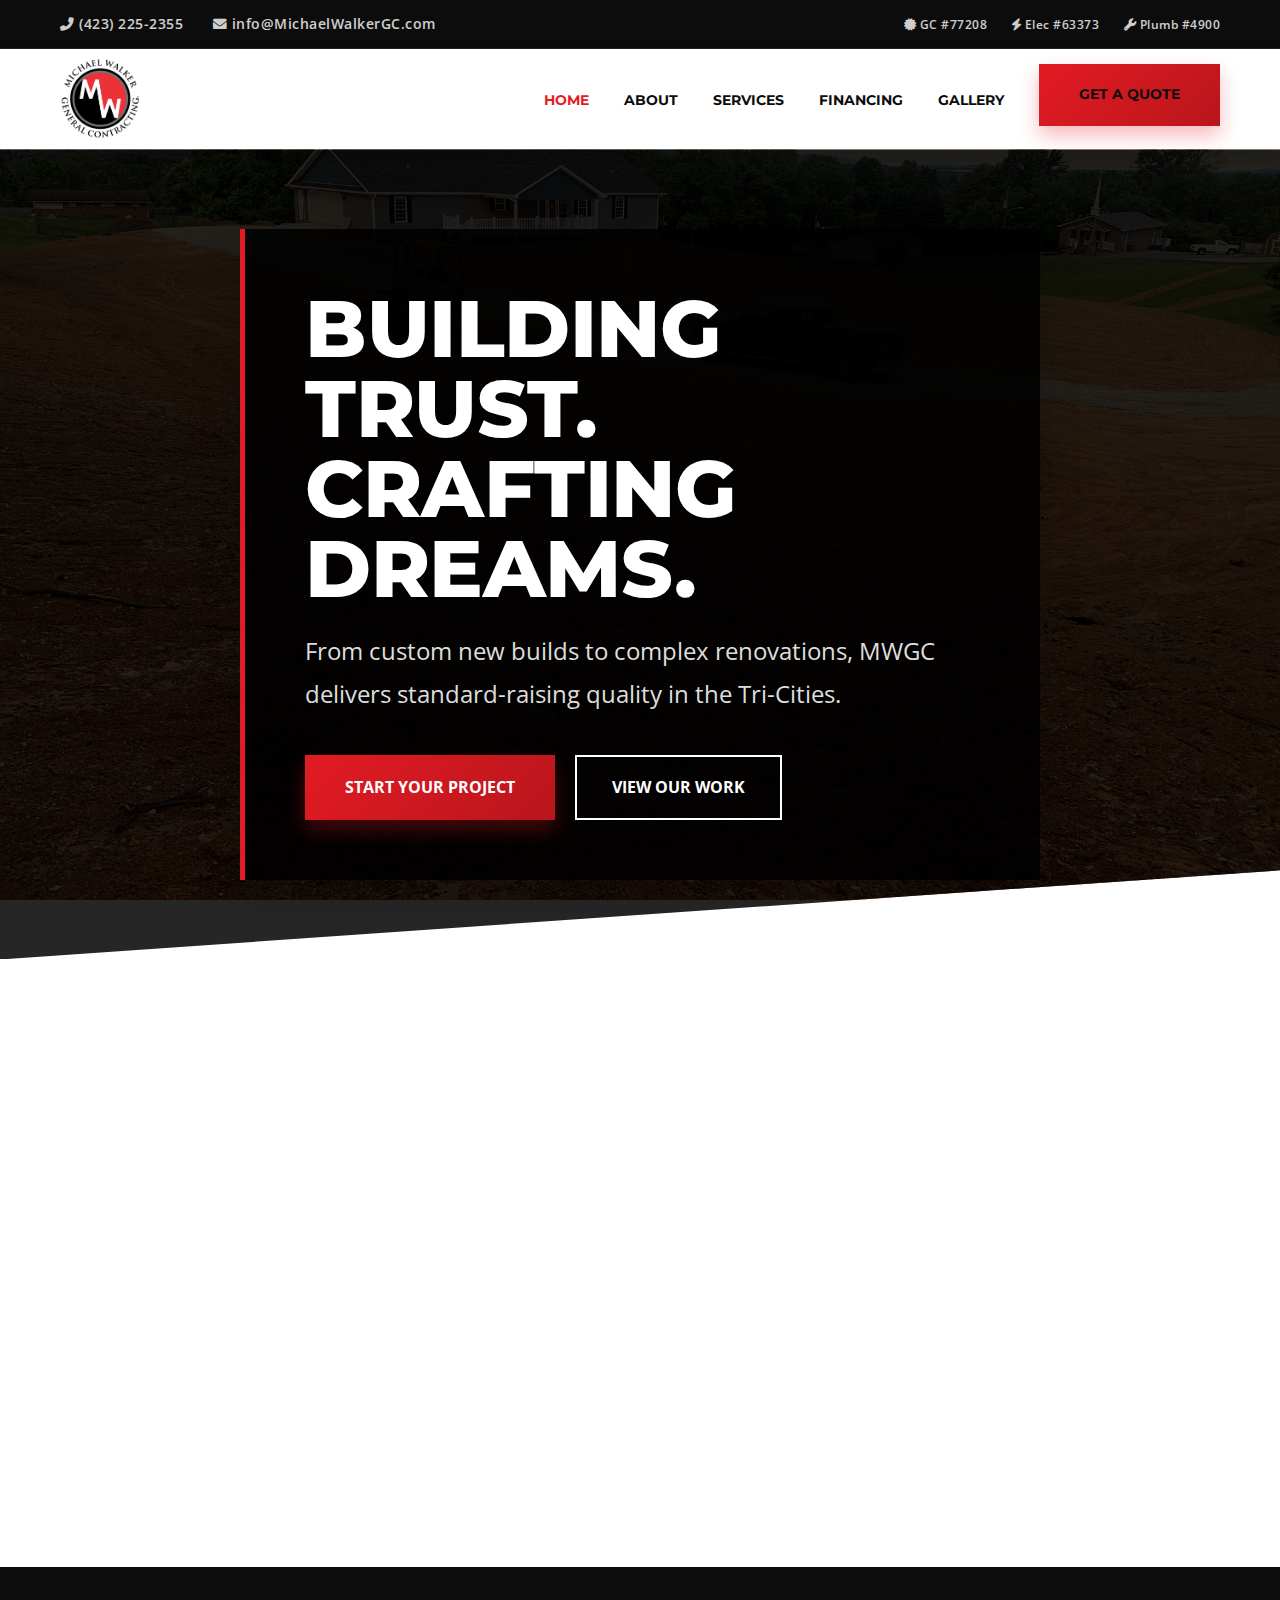
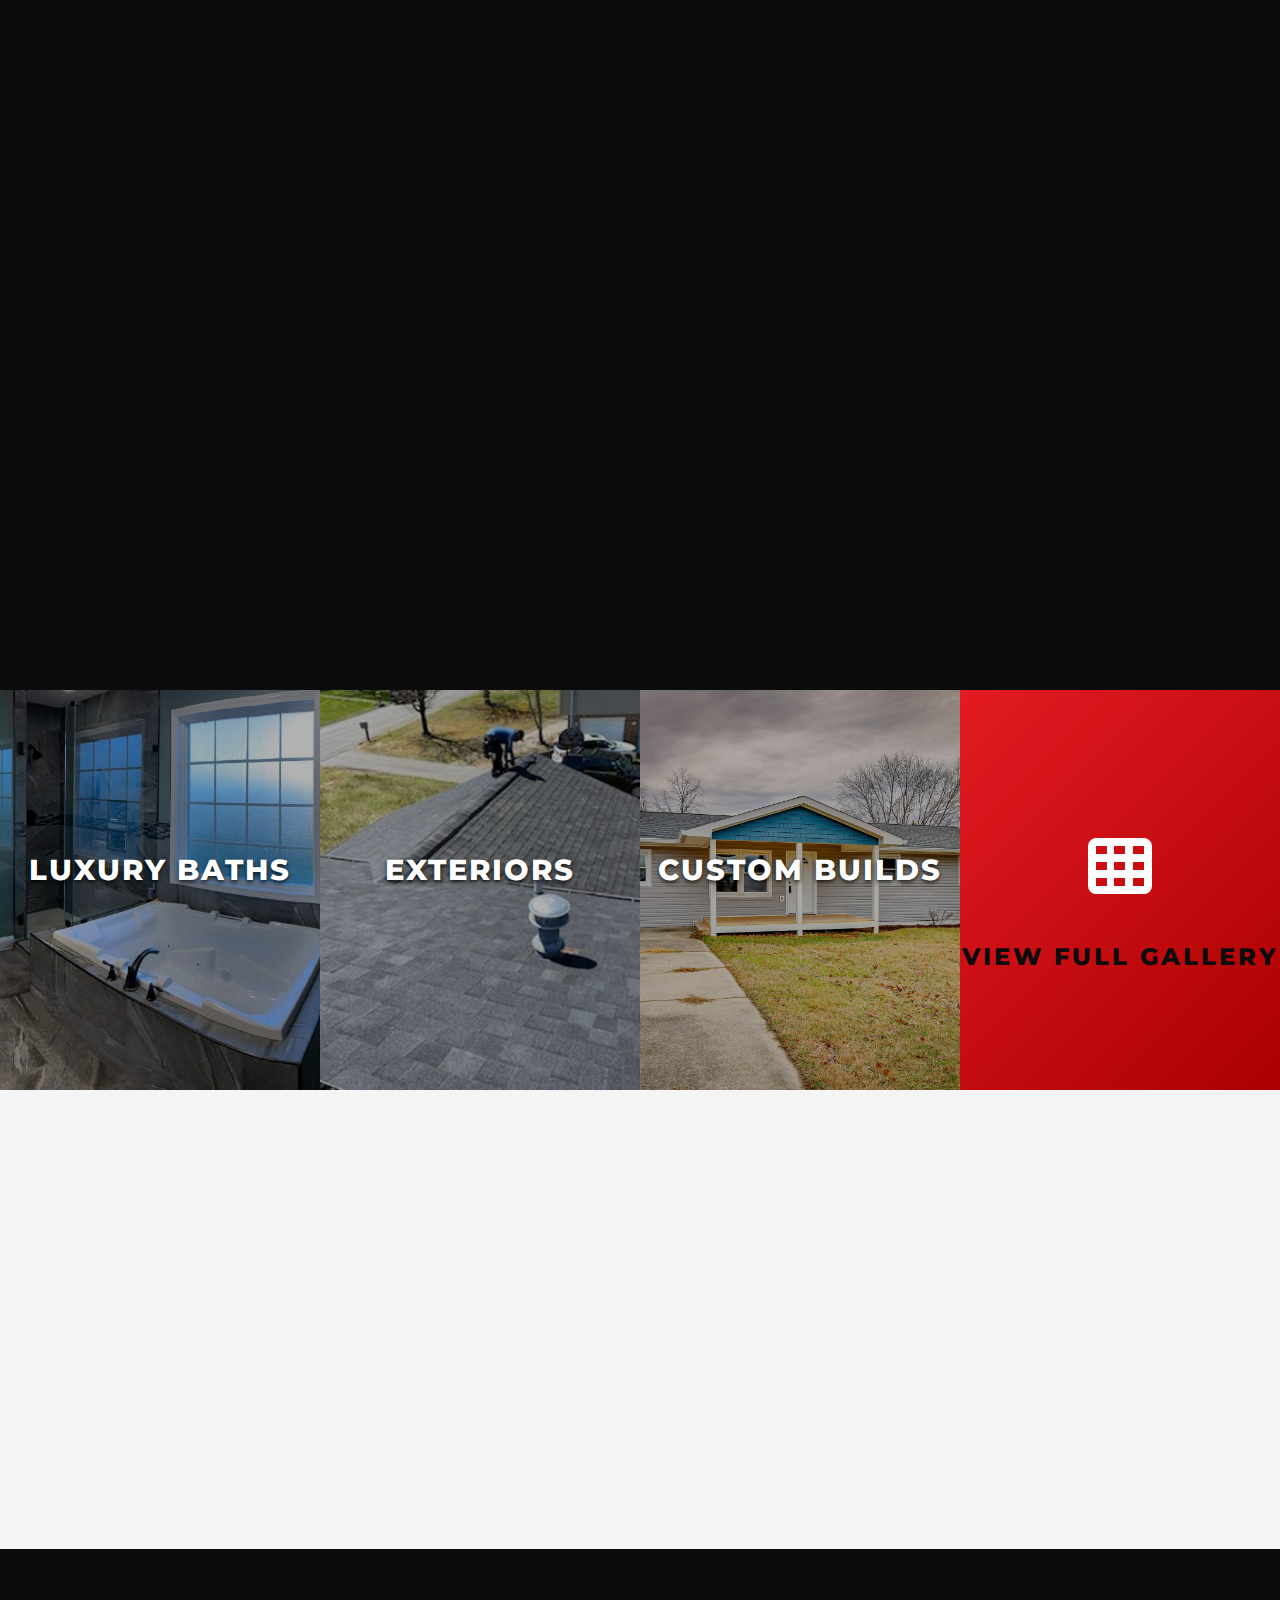
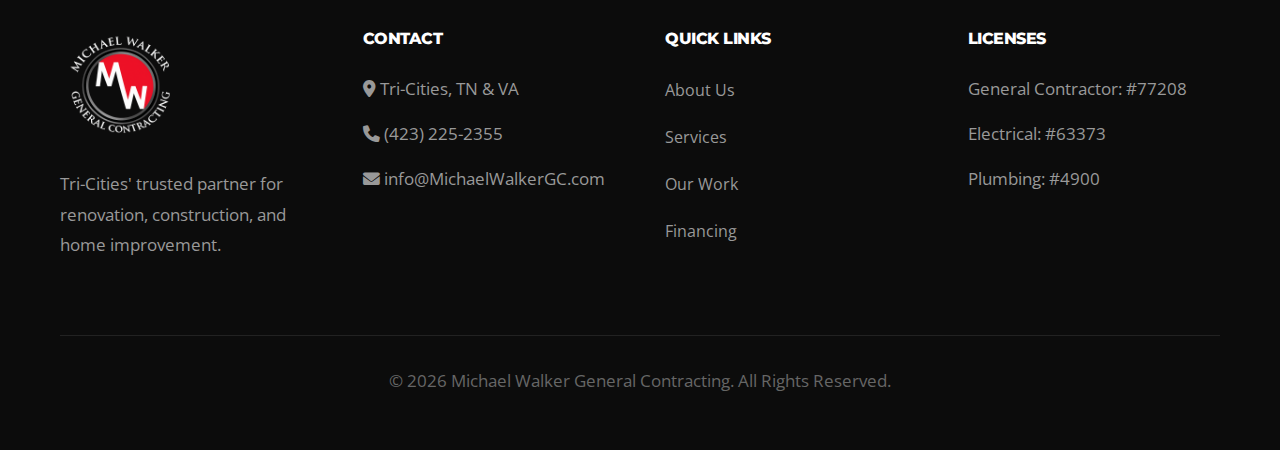
<file: index.html>
<!DOCTYPE html>
<html lang="en">
<head>
    <meta charset="UTF-8">
    <meta name="viewport" content="width=device-width, initial-scale=1.0, maximum-scale=1.0, user-scalable=no, minimum-scale=1.0">
    <title>Michael Walker General Contracting | Tri-Cities TN & VA</title>
    <link rel="apple-touch-icon" sizes="180x180" href="images/favicon/apple-touch-icon.png">
    <link rel="icon" type="image/png" sizes="32x32" href="images/favicon/favicon-32x32.png">
    <link rel="icon" type="image/png" sizes="16x16" href="images/favicon/favicon-16x16.png">
    <link rel="manifest" href="images/favicon/site.webmanifest">
    <link rel="stylesheet" href="styles.css">
    <link rel="stylesheet" href="https://cdnjs.cloudflare.com/ajax/libs/font-awesome/6.0.0/css/all.min.css">
    <meta name="description" content="MWGC provides trustworthy, high-quality help with renovations, repairs, custom homes, and home improvements in the Tri-Cities area.">
</head>
<body>

    <!-- Top Bar -->
    <div class="top-bar">
        <div class="container">
            <div class="contact-info">
                <a href="tel:+14232252355"><i class="fas fa-phone-alt"></i> (423) 225-2355</a>
                <a href="mailto:info@MichaelWalkerGC.com"><i class="fas fa-envelope"></i> info@MichaelWalkerGC.com</a>
            </div>
            <div class="licenses">
                <span><i class="fas fa-certificate"></i> GC #77208</span>
                <span><i class="fas fa-bolt"></i> Elec #63373</span>
                <span><i class="fas fa-wrench"></i> Plumb #4900</span>
            </div>
        </div>
    </div>

    <!-- Header & Nav -->
    <header>
        <div class="container header-container">
            <div class="logo">
                <a href="index.html"><img src="images/logos/MWGC_Master_Logo.jpg" alt="Michael Walker General Contracting Logo"></a>
            </div>
            <nav>
                <ul class="nav-links">
                    <li><a href="index.html" class="active">Home</a></li>
                    <li><a href="about.html">About</a></li>
                    <li><a href="services.html">Services</a></li>
                    <li><a href="financing.html">Financing</a></li>
                    <li><a href="gallery.html">Gallery</a></li>
                    <li><a href="contact.html" class="btn-primary">Get a Quote</a></li>
                </ul>
                <div class="hamburger">
                    <i class="fas fa-bars"></i>
                </div>
            </nav>
        </div>
    </header>

    <!-- Hero Section -->
    <section class="hero">
        <div class="hero-overlay"></div>
        <div class="hero-content animate-on-scroll">
            <h1>Building Trust.<br>Crafting Dreams.</h1>
            <p>From custom new builds to complex renovations, MWGC delivers standard-raising quality in the Tri-Cities.</p>
            <div class="hero-buttons">
                <a href="contact.html" class="btn-primary">Start Your Project</a>
                <a href="gallery.html" class="btn-secondary">View Our Work</a>
            </div>
        </div>
    </section>

    <!-- Introduction Section -->
    <section class="section-padding">
        <div class="container">
            <div class="about-grid">
                <div class="animate-on-scroll">
                    <h5 style="color: var(--accent-color); text-transform: uppercase; font-weight: 700; letter-spacing: 1px; margin-bottom: 10px;">Who We Are</h5>
                    <h2 style="font-size: 2.5rem; margin-bottom: 20px; line-height: 1.2;">The Tri-Cities' Premier<br>All-In-One Contractor</h2>
                    <p style="margin-bottom: 20px; color: #555;">Michael Walker General Contracting simplifies the complex world of construction. Unlike standard builders, we hold licenses in General Contracting, Electrical, and Plumbing—meaning we handle your entire project in-house.</p>
                    <p style="margin-bottom: 30px; color: #555;">From tearing down walls to wiring smart homes, our unified team ensures faster timelines, better communication, and superior quality control on every job site in Kingsport, Bristol, and Johnson City.</p>
                    <a href="about.html" class="btn-primary">Meet The Team</a>
                </div>
                <!-- Image Collage or Single Strong Image -->
                <div class="animate-on-scroll" style="position: relative;">
                    <img src="images/kitchenremodel.jpg" alt="Luxury Kitchen Renovation" style="width: 100%; border-radius: 4px; box-shadow: var(--shadow-strong);">
                    <!-- Floating Badge -->
                    <div style="position: absolute; bottom: -20px; right: -20px; background: var(--accent-color); color: white; padding: 20px; border-radius: 4px; max-width: 200px; box-shadow: 0 10px 20px rgba(0,0,0,0.2);">
                        <p style="font-weight: 700; margin: 0; font-size: 1.1rem;">Tri-Licensed Excellence</p>
                        <p style="font-size: 0.9rem; margin: 0; opacity: 0.9;">GC • Electric • Plumbing</p>
                    </div>
                </div>
            </div>
        </div>
    </section>

    <!-- Services Overview (Dark) -->
    <section class="section-padding bg-black" style="padding: 100px 0;">
        <div class="container animate-on-scroll">
            <div class="section-header" style="text-align: center; margin-bottom: 60px;">
                <h2 style="color: white; border-color: var(--accent-color);">Master Craftsmanship</h2>
                <p style="color: #999;">Explore our core construction services.</p>
            </div>
            
            <div class="services-grid" style="grid-template-columns: repeat(auto-fit, minmax(300px, 1fr)); gap: 30px;">
                <!-- Card 1 -->
                <div class="service-card-new" style="background: #1a1a1a; padding: 40px; border-bottom: 4px solid var(--accent-color); transition: transform 0.3s;">
                    <i class="fas fa-home" style="color: var(--accent-color); font-size: 2.5rem; margin-bottom: 20px;"></i>
                    <h3 style="color: white; margin-bottom: 15px;">New Construction</h3>
                    <p style="color: #aaa; margin-bottom: 20px;">Building your legacy from the ground up. We manage everything from foundation layout to final finishes.</p>
                    <a href="services.html" style="color: white; text-transform: uppercase; font-size: 0.8rem; font-weight: 700; text-decoration: none;">Learn More <i class="fas fa-arrow-right" style="color: var(--accent-color); margin-left: 5px;"></i></a>
                </div>

                <!-- Card 2 -->
                <div class="service-card-new" style="background: #1a1a1a; padding: 40px; border-bottom: 4px solid var(--white); transition: transform 0.3s;">
                    <i class="fas fa-tools" style="color: var(--white); font-size: 2.5rem; margin-bottom: 20px;"></i>
                    <h3 style="color: white; margin-bottom: 15px;">Renovations & Additions</h3>
                    <p style="color: #aaa; margin-bottom: 20px;">Expand your living space or modernize your kitchen and bath. We turn 'old' into 'outstanding'.</p>
                    <a href="services.html" style="color: white; text-transform: uppercase; font-size: 0.8rem; font-weight: 700; text-decoration: none;">Learn More <i class="fas fa-arrow-right" style="color: var(--white); margin-left: 5px;"></i></a>
                </div>

                <!-- Card 3 -->
                <div class="service-card-new" style="background: #1a1a1a; padding: 40px; border-bottom: 4px solid var(--accent-color); transition: transform 0.3s;">
                    <i class="fas fa-plug" style="color: var(--accent-color); font-size: 2.5rem; margin-bottom: 20px;"></i>
                    <h3 style="color: white; margin-bottom: 15px;">Systems & Utilities</h3>
                    <p style="color: #aaa; margin-bottom: 20px;">Expert electrical and plumbing upgrades. Safety, code-compliance, and efficiency guaranteed.</p>
                    <a href="services.html" style="color: white; text-transform: uppercase; font-size: 0.8rem; font-weight: 700; text-decoration: none;">Learn More <i class="fas fa-arrow-right" style="color: var(--accent-color); margin-left: 5px;"></i></a>
                </div>
            </div>
        </div>
    </section>

    <!-- Recent Work Stripes -->
    <section style="display: grid; grid-template-columns: repeat(auto-fit, minmax(300px, 1fr));">
        <!-- Item 1: Luxury Baths -->
        <a href="gallery.html#luxury" class="work-item" style="position: relative; height: 400px; overflow: hidden; display: block; text-decoration: none;">
            <img src="images/bathroom.jpg" style="width: 100%; height: 100%; object-fit: cover; transition: transform 0.6s ease;" alt="Luxury Bath">
            <div style="position: absolute; inset: 0; background: rgba(0,0,0,0.3); display: flex; align-items: center; justify-content: center; flex-direction: column; transition: background 0.3s;">
                <h3 style="color: white; font-size: 1.8rem; text-shadow: 0 2px 4px rgba(0,0,0,0.8); text-transform: uppercase; letter-spacing: 2px;">Luxury Baths</h3>
                <span style="color: white; opacity: 0; transform: translateY(20px); transition: all 0.3s ease; margin-top: 10px; font-weight: 600;">View Projects <i class="fas fa-arrow-right"></i></span>
            </div>
        </a>
        
        <!-- Item 2: Exteriors -->
        <a href="gallery.html#exteriors" class="work-item" style="position: relative; height: 400px; overflow: hidden; display: block; text-decoration: none;">
            <img src="images/exterior (11).jpg" style="width: 100%; height: 100%; object-fit: cover; transition: transform 0.6s ease;" alt="Exterior Siding">
             <div style="position: absolute; inset: 0; background: rgba(0,0,0,0.3); display: flex; align-items: center; justify-content: center; flex-direction: column; transition: background 0.3s;">
                <h3 style="color: white; font-size: 1.8rem; text-shadow: 0 2px 4px rgba(0,0,0,0.8); text-transform: uppercase; letter-spacing: 2px;">Exteriors</h3>
                <span style="color: white; opacity: 0; transform: translateY(20px); transition: all 0.3s ease; margin-top: 10px; font-weight: 600;">View Projects <i class="fas fa-arrow-right"></i></span>
            </div>
        </a>
        
        <!-- Item 3: Custom Builds -->
        <a href="gallery.html#transformations" class="work-item" style="position: relative; height: 400px; overflow: hidden; display: block; text-decoration: none;">
            <img src="images/exterior-garage.jpg" style="width: 100%; height: 100%; object-fit: cover; transition: transform 0.6s ease;" alt="Garages">
             <div style="position: absolute; inset: 0; background: rgba(0,0,0,0.3); display: flex; align-items: center; justify-content: center; flex-direction: column; transition: background 0.3s;">
                <h3 style="color: white; font-size: 1.8rem; text-shadow: 0 2px 4px rgba(0,0,0,0.8); text-transform: uppercase; letter-spacing: 2px;">Custom Builds</h3>
                <span style="color: white; opacity: 0; transform: translateY(20px); transition: all 0.3s ease; margin-top: 10px; font-weight: 600;">View Projects <i class="fas fa-arrow-right"></i></span>
            </div>
        </a>
        
        <!-- Item 4: View Gallery CTA -->
        <div class="work-item" style="position: relative; height: 400px; overflow: hidden;">
             <a href="gallery.html" class="gallery-cta" style="display: flex; height: 100%; background: linear-gradient(135deg, var(--accent-color) 0%, #a00 100%); align-items: center; justify-content: center; text-decoration: none; color: white; flex-direction: column; transition: background 0.3s ease;">
                <span style="font-size: 4rem; margin-bottom: 20px; transition: transform 0.3s ease;"><i class="fas fa-th"></i></span>
                <h3 style="text-transform: uppercase; font-weight: 800; font-size: 1.5rem; letter-spacing: 3px;">View Full Gallery</h3>
             </a>
        </div>
    </section>

    <!-- Final CTA -->
     <section class="section-padding" style="background: #f4f4f4; text-align: center;">
        <div class="container animate-on-scroll">
            <i class="fas fa-hard-hat" style="font-size: 3rem; color: #333; margin-bottom: 20px;"></i>
            <h2 style="font-size: 2.5rem; margin-bottom: 10px;">Ready to create something exceptional?</h2>
            <p style="max-width: 600px; margin: 0 auto 30px; color: #666;">Contact the team that puts quality and integrity first.</p>
            <a href="contact.html" class="btn-primary">Request Your Consultation</a>
        </div>
    </section>

    <!-- Footer -->
    <footer>
        <div class="container">
            <div class="footer-container">
                <div class="footer-col">
                    <img src="images/logos/lgogo.png" alt="MWGC Logo" style="height: 120px; margin-bottom: 20px;">
                    <p>Tri-Cities' trusted partner for renovation, construction, and home improvement.</p>
                </div>
                <div class="footer-col">
                    <h4>Contact</h4>
                    <p><i class="fas fa-map-marker-alt"></i> Tri-Cities, TN & VA</p>
                    <p><i class="fas fa-phone"></i> (423) 225-2355</p>
                    <p><i class="fas fa-envelope"></i> info@MichaelWalkerGC.com</p>
                </div>
                <div class="footer-col">
                    <h4>Quick Links</h4>
                    <ul style="line-height: 2;">
                        <li><a href="about.html">About Us</a></li>
                        <li><a href="services.html">Services</a></li>
                        <li><a href="gallery.html">Our Work</a></li>
                        <li><a href="financing.html">Financing</a></li>
                    </ul>
                </div>
                <div class="footer-col">
                    <h4>Licenses</h4>
                    <p>General Contractor: #77208</p>
                    <p>Electrical: #63373</p>
                    <p>Plumbing: #4900</p>
                </div>
            </div>
            <div class="footer-bottom">
                <p>&copy; 2026 Michael Walker General Contracting. All Rights Reserved.</p>
            </div>
        </div>
    </footer>

    <script src="script.js"></script>
</body>
</html>
</file>
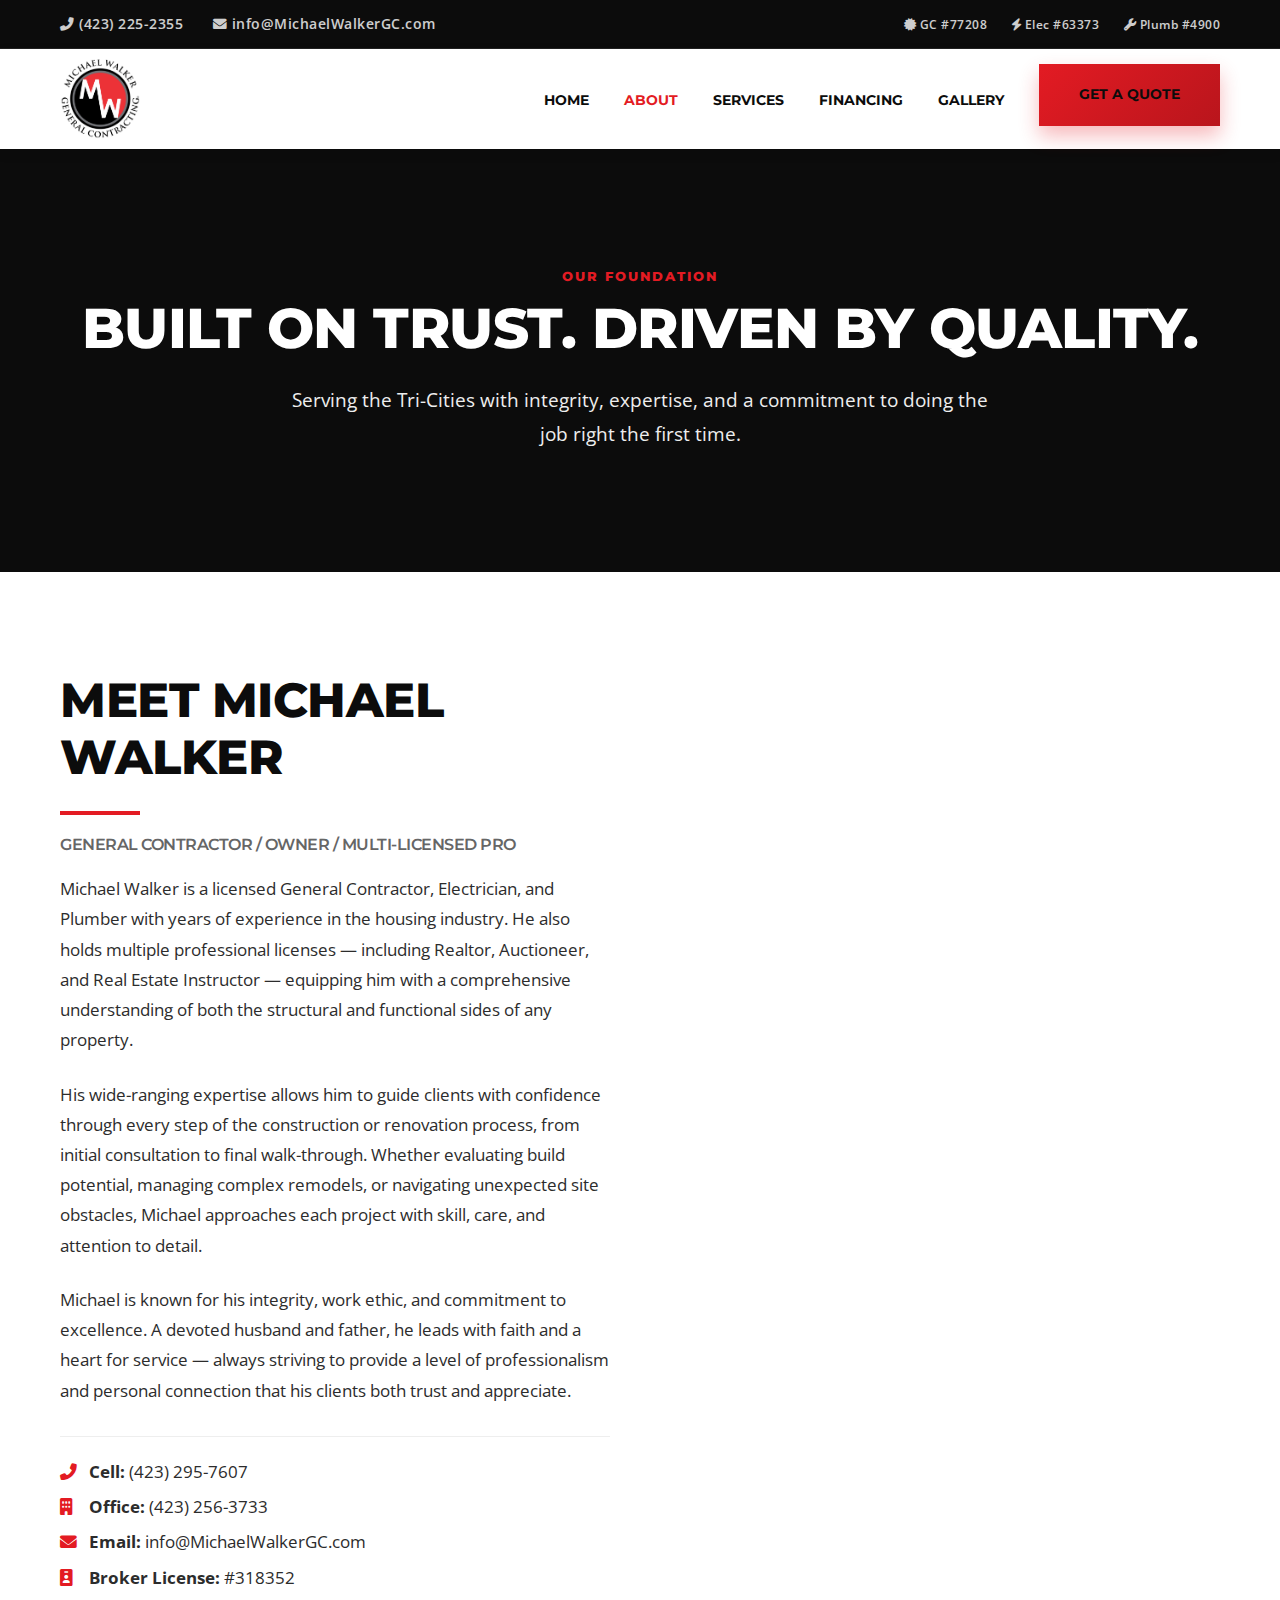
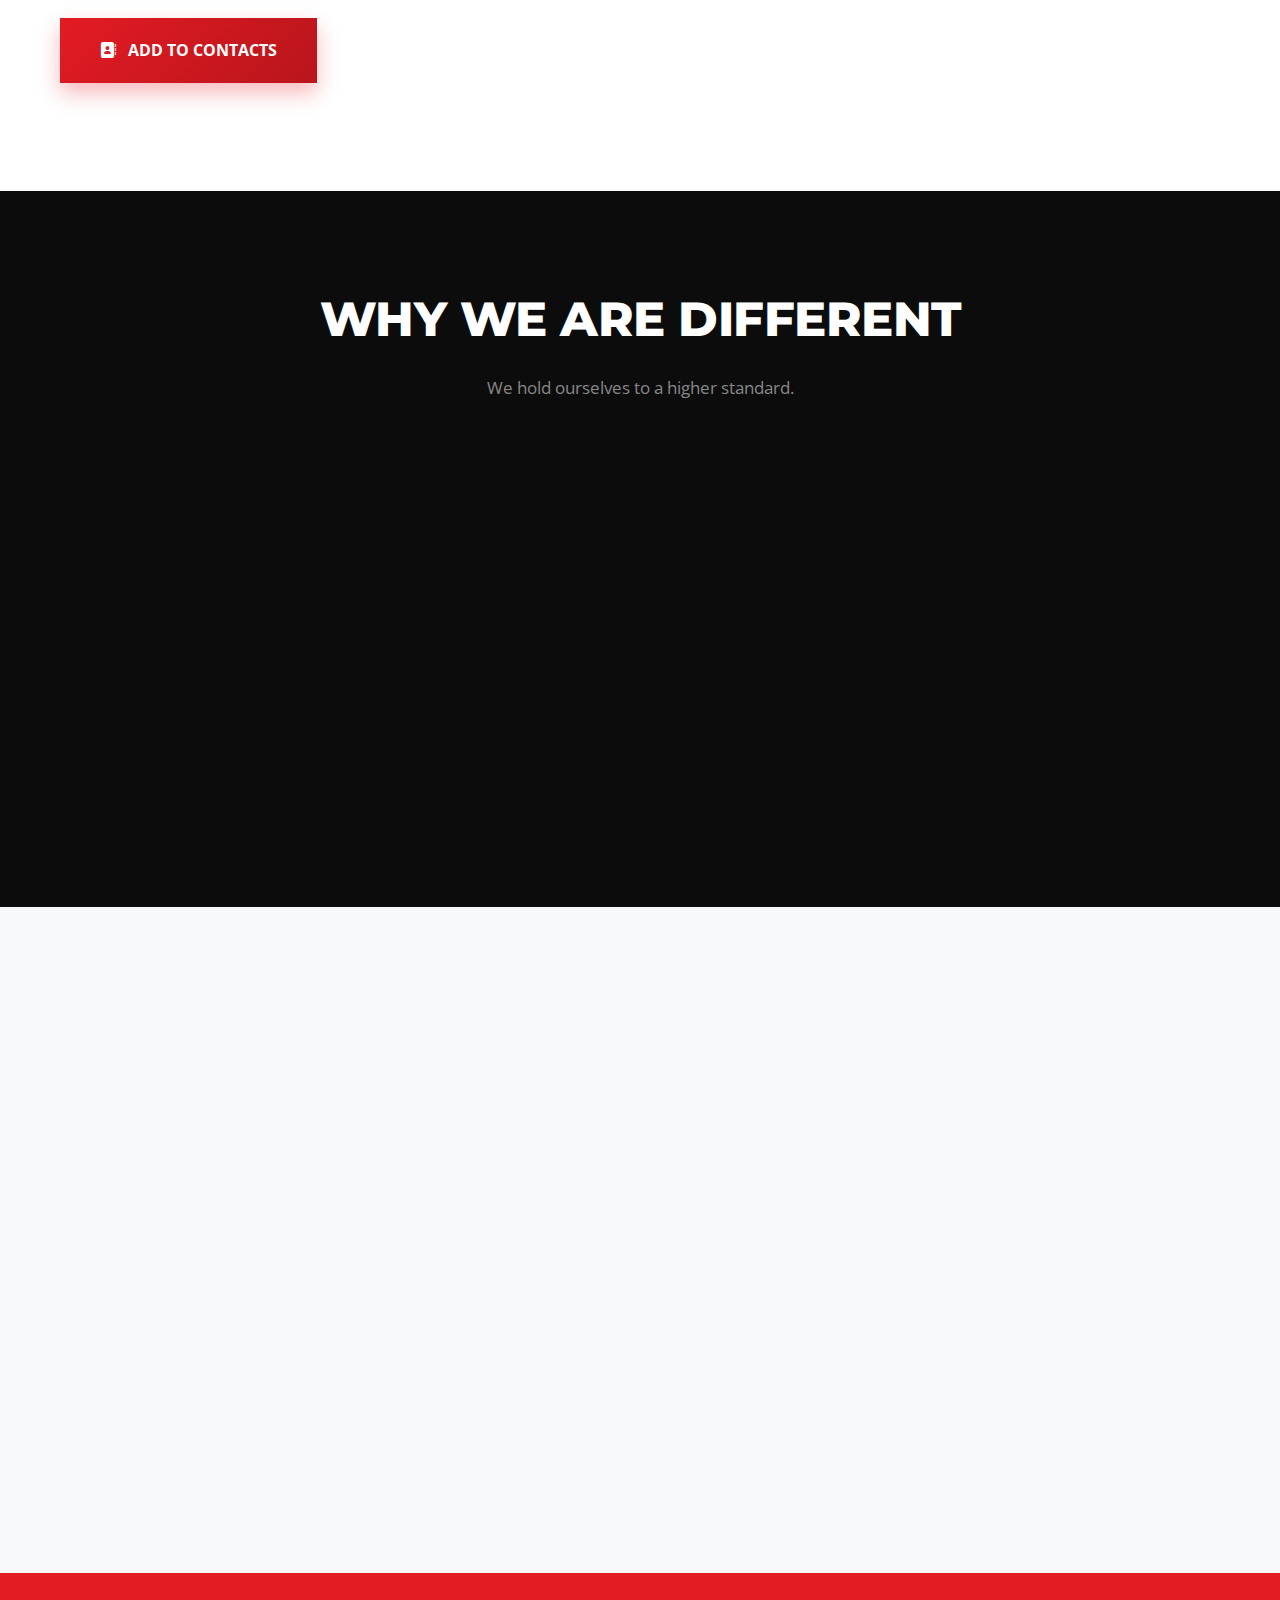
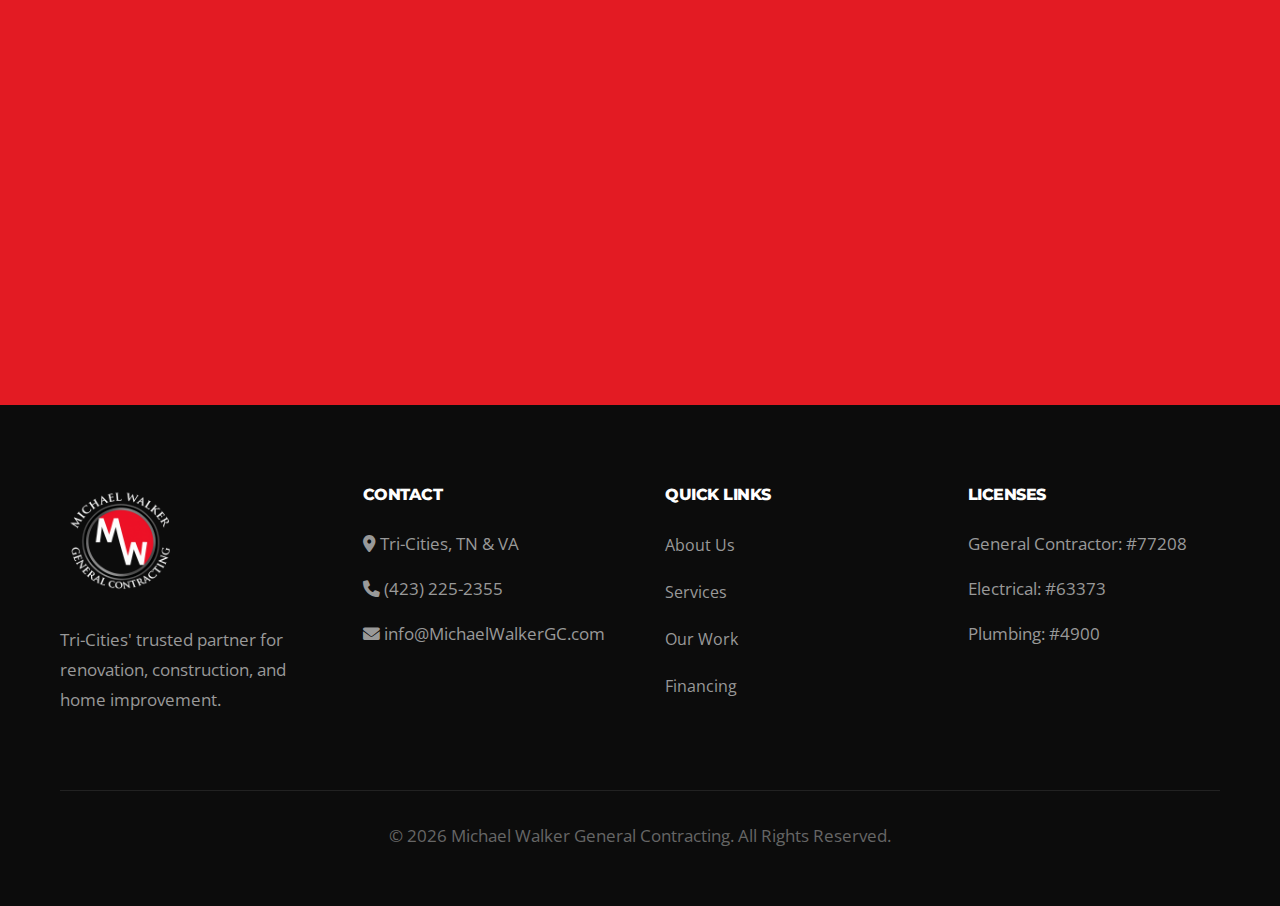
<file: about.html>
<!DOCTYPE html>
<html lang="en">
<head>
    <meta charset="UTF-8">
    <meta name="viewport" content="width=device-width, initial-scale=1.0, maximum-scale=1.0, user-scalable=no, minimum-scale=1.0">
    <title>About Us | Michael Walker General Contracting</title>
    <link rel="apple-touch-icon" sizes="180x180" href="images/favicon/apple-touch-icon.png">
    <link rel="icon" type="image/png" sizes="32x32" href="images/favicon/favicon-32x32.png">
    <link rel="icon" type="image/png" sizes="16x16" href="images/favicon/favicon-16x16.png">
    <link rel="manifest" href="images/favicon/site.webmanifest">
    <link rel="stylesheet" href="styles.css">
    <link rel="stylesheet" href="https://cdnjs.cloudflare.com/ajax/libs/font-awesome/6.0.0/css/all.min.css">
    
    <!-- Open Graph / Social Media Meta Tags -->
    <meta property="og:type" content="website">
    <meta property="og:title" content="About | Michael Walker General Contracting">
    <meta property="og:description" content="Learn about MWGC and our commitment to quality construction in the Tri-Cities area.">
    <meta property="og:image" content="https://michaelwalkergc.com/images/logos/banner.png">
    <meta property="og:url" content="https://michaelwalkergc.com/about.html">
    <meta name="twitter:card" content="summary_large_image">
    <meta name="twitter:image" content="https://michaelwalkergc.com/images/logos/banner.png">
    <link rel="icon" href="images/logos/favicon_package/favicon.ico" type="image/x-icon">
</head>
<body>

    <!-- Top Bar -->
    <div class="top-bar">
        <div class="container">
            <div class="contact-info">
                <a href="tel:+14232252355"><i class="fas fa-phone-alt"></i> (423) 225-2355</a>
                <a href="mailto:info@MichaelWalkerGC.com"><i class="fas fa-envelope"></i> info@MichaelWalkerGC.com</a>
            </div>
            <div class="licenses">
                <span><i class="fas fa-certificate"></i> GC #77208</span>
                <span><i class="fas fa-bolt"></i> Elec #63373</span>
                <span><i class="fas fa-wrench"></i> Plumb #4900</span>
            </div>
        </div>
    </div>

    <!-- Header & Nav -->
    <header>
        <div class="container header-container">
            <div class="logo">
                <a href="index.html"><img src="images/logos/MWGC_Master_Logo.jpg" alt="Michael Walker General Contracting Logo"></a>
            </div>
            <nav>
                <ul class="nav-links">
                    <li><a href="index.html">Home</a></li>
                    <li><a href="about.html" class="active">About</a></li>
                    <li><a href="services.html">Services</a></li>
                    <li><a href="financing.html">Financing</a></li>
                    <li><a href="gallery.html">Gallery</a></li>
                    <li><a href="contact.html" class="btn-primary">Get a Quote</a></li>
                </ul>
                <div class="hamburger">
                    <i class="fas fa-bars"></i>
                </div>
            </nav>
        </div>
    </header>

    <!-- Page Header -->
    <section class="page-header bg-black" style="padding: 120px 0; text-align: center;">
        <div class="container animate-on-scroll">
            <h5 style="color: var(--accent-color); margin-bottom: 10px; text-transform: uppercase; letter-spacing: 2px;">Our Foundation</h5>
            <h1 style="color: white; font-size: 3.5rem; margin-bottom: 20px;">Built on Trust. Driven by Quality.</h1>
            <p style="color: #eee; max-width: 700px; margin: 0 auto; font-size: 1.2rem;">Serving the Tri-Cities with integrity, expertise, and a commitment to doing the job right the first time.</p>
        </div>
    </section>

    
    <!-- Michael Walker Profile -->
    <section class="section-padding">
        <div class="container">
            <div class="about-grid">
                <div class="about-text animate-on-scroll">
                    <h2>Meet Michael Walker</h2>
                    <div class="header-line" style="width: 80px; height: 4px; background: var(--accent-color); margin-bottom: 20px;"></div>
                    <h4 style="color: #666; font-weight: 600; text-transform: uppercase; margin-bottom: 20px;">General Contractor / Owner / Multi-Licensed Pro</h4>
                    
                    <p>Michael Walker is a licensed General Contractor, Electrician, and Plumber with years of experience in the housing industry. He also holds multiple professional licenses — including Realtor, Auctioneer, and Real Estate Instructor — equipping him with a comprehensive understanding of both the structural and functional sides of any property.</p>
                    
                    <p>His wide-ranging expertise allows him to guide clients with confidence through every step of the construction or renovation process, from initial consultation to final walk-through. Whether evaluating build potential, managing complex remodels, or navigating unexpected site obstacles, Michael approaches each project with skill, care, and attention to detail.</p>
                    
                    <p>Michael is known for his integrity, work ethic, and commitment to excellence. A devoted husband and father, he leads with faith and a heart for service — always striving to provide a level of professionalism and personal connection that his clients both trust and appreciate.</p>
                    
                    <div style="margin-top: 30px; padding-top: 20px; border-top: 1px solid #eee;">
                        <p style="margin-bottom: 5px;"><strong><i class="fas fa-phone-alt" style="color: var(--accent-color); width: 25px;"></i> Cell:</strong> (423) 295-7607</p>
                        <p style="margin-bottom: 5px;"><strong><i class="fas fa-building" style="color: var(--accent-color); width: 25px;"></i> Office:</strong> (423) 256-3733</p>
                        <p style="margin-bottom: 5px;"><strong><i class="fas fa-envelope" style="color: var(--accent-color); width: 25px;"></i> Email:</strong> <a href="mailto:info@MichaelWalkerGC.com">info@MichaelWalkerGC.com</a></p>
                        <p style="margin-bottom: 5px;"><strong><i class="fas fa-id-badge" style="color: var(--accent-color); width: 25px;"></i> Broker License:</strong> #318352</p>
                        <a href="michael_walker.vcf" class="btn-primary" style="margin-top: 20px; display: inline-block; text-decoration: none;">
                            <i class="fas fa-address-book" style="margin-right: 8px;"></i> Add to Contacts
                        </a>
                    </div>
                </div>
                <div class="about-image animate-on-scroll">
                     <!-- Using the newly uploaded headshot -->
                    <img src="images/michael_walker_headshot.jpg" alt="Michael Walker - Owner" style="width: 100%; height: auto; box-shadow: var(--shadow-strong); border-radius: 4px; border-bottom: 5px solid var(--accent-color);">
                </div>
            </div>
        </div>
    </section>

    <!-- Why Choose Us Grid -->
    <section class="section-padding bg-black" style="color: white;">
        <div class="container">
            <div class="section-header" style="text-align: center; margin-bottom: 60px;">
                <h2 style="color: white; border-bottom: none;">Why We Are Different</h2>
                <p style="color: #888;">We hold ourselves to a higher standard.</p>
            </div>
            <div class="services-grid" style="grid-template-columns: repeat(auto-fit, minmax(280px, 1fr)); gap: 30px;">
                
                <div class="service-card" style="background: #1a1a1a; border: none; text-align: left; padding: 40px;">
                    <i class="fas fa-id-card" style="font-size: 2.5rem; color: var(--accent-color); margin-bottom: 20px;"></i>
                    <h3 style="color: white; font-size: 1.5rem;">Triple Licensed</h3>
                    <p style="color: #aaa; font-size: 0.95rem;">Uniquely qualified with General Contractor, Electrical, and Plumbing licenses. We understand the home as a complete system.</p>
                </div>

                <div class="service-card" style="background: #1a1a1a; border: none; text-align: left; padding: 40px;">
                    <i class="fas fa-clock" style="font-size: 2.5rem; color: var(--accent-color); margin-bottom: 20px;"></i>
                    <h3 style="color: white; font-size: 1.5rem;">Respect for Time</h3>
                    <p style="color: #aaa; font-size: 0.95rem;">We show up when we say we will. Timeline management is a cornerstone of our professional promise.</p>
                </div>

                <div class="service-card" style="background: #1a1a1a; border: none; text-align: left; padding: 40px;">
                    <i class="fas fa-comments" style="font-size: 2.5rem; color: var(--accent-color); margin-bottom: 20px;"></i>
                    <h3 style="color: white; font-size: 1.5rem;">Clear Communication</h3>
                    <p style="color: #aaa; font-size: 0.95rem;">No technical jargon or hidden fees. We keep you informed at every stage of the project.</p>
                </div>

            </div>
        </div>
    </section>

    <!-- Local Roots Section -->
    <section class="section-padding" style="background-color: var(--light-bg);">
        <div class="container">
            <div class="about-grid" style="align-items: center;">
                 <div class="about-image animate-on-scroll" style="order: 2;">
                    <!-- Map of 728 West Main Boulevard (Zoomed Out to Tri-Cities) -->
                    <iframe src="https://maps.google.com/maps?q=728+West+Main+Boulevard,+Church+Hill,+TN&t=&z=10&ie=UTF8&iwloc=&output=embed" width="100%" height="400" style="border:0; border-radius: 8px; box-shadow: var(--shadow-strong);" allowfullscreen="" loading="lazy" referrerpolicy="no-referrer-when-downgrade"></iframe>
                </div>
                <div class="about-text animate-on-scroll" style="order: 1;">
                    <h2>Deeply Rooted in the Tri-Cities</h2>
                    <div class="header-line"></div>
                    <p>We are proud to call Tennessee and Virginia home. Our team lives in the communities we build in, from Johnson City to Bristol, Kingsport to Jonesborough.</p>
                    <p>Being a local business means our reputation is everything. We rely on the trust of our neighbors and the quality of our work to speak for itself.</p>
                    <a href="contact.html" class="btn-primary" style="margin-top: 20px;">Start Your Local Project</a>
                </div>
            </div>
        </div>
    </section>
    
    <!-- CTA -->
    <section class="section-padding" style="background: var(--accent-color); color: white; text-align: center;">
        <div class="container animate-on-scroll">
            <h2 style="color: white;">Let's Build Something Together</h2>
            <p style="max-width: 600px; margin: 20px auto; font-size: 1.2rem;">Whether it's a new roof, a complete remodel, or a custom build, we are ready to bring your vision to life.</p>
            <a href="contact.html" class="btn-secondary" style="background: white; color: var(--accent-color); border: none;">Get a Free Estimate</a>
        </div>
    </section>

    <!-- Footer -->
    <footer>
        <div class="container">
            <div class="footer-container">
                <div class="footer-col">
                    <img src="images/logos/lgogo.png" alt="MWGC Logo" style="height: 120px; margin-bottom: 20px;">
                    <p>Tri-Cities' trusted partner for renovation, construction, and home improvement.</p>
                </div>
                <div class="footer-col">
                    <h4>Contact</h4>
                    <p><i class="fas fa-map-marker-alt"></i> Tri-Cities, TN & VA</p>
                    <p><i class="fas fa-phone"></i> (423) 225-2355</p>
                    <p><i class="fas fa-envelope"></i> info@MichaelWalkerGC.com</p>
                </div>
                <div class="footer-col">
                    <h4>Quick Links</h4>
                    <ul style="line-height: 2;">
                        <li><a href="about.html">About Us</a></li>
                        <li><a href="services.html">Services</a></li>
                        <li><a href="gallery.html">Our Work</a></li>
                        <li><a href="financing.html">Financing</a></li>
                    </ul>
                </div>
                <div class="footer-col">
                    <h4>Licenses</h4>
                    <p>General Contractor: #77208</p>
                    <p>Electrical: #63373</p>
                    <p>Plumbing: #4900</p>
                </div>
            </div>
            <div class="footer-bottom">
                <p>&copy; 2026 Michael Walker General Contracting. All Rights Reserved.</p>
            </div>
        </div>
    </footer>

    <script src="script.js"></script>
    <style>
        @media(max-width: 900px) {
            .about-grid { grid-template-columns: 1fr !important; }
            .about-image { order: -1 !important; margin-bottom: 30px; }
            .about-image img { width: 100%; height: auto; }
        }
    </style>
</body>
</html>
</file>
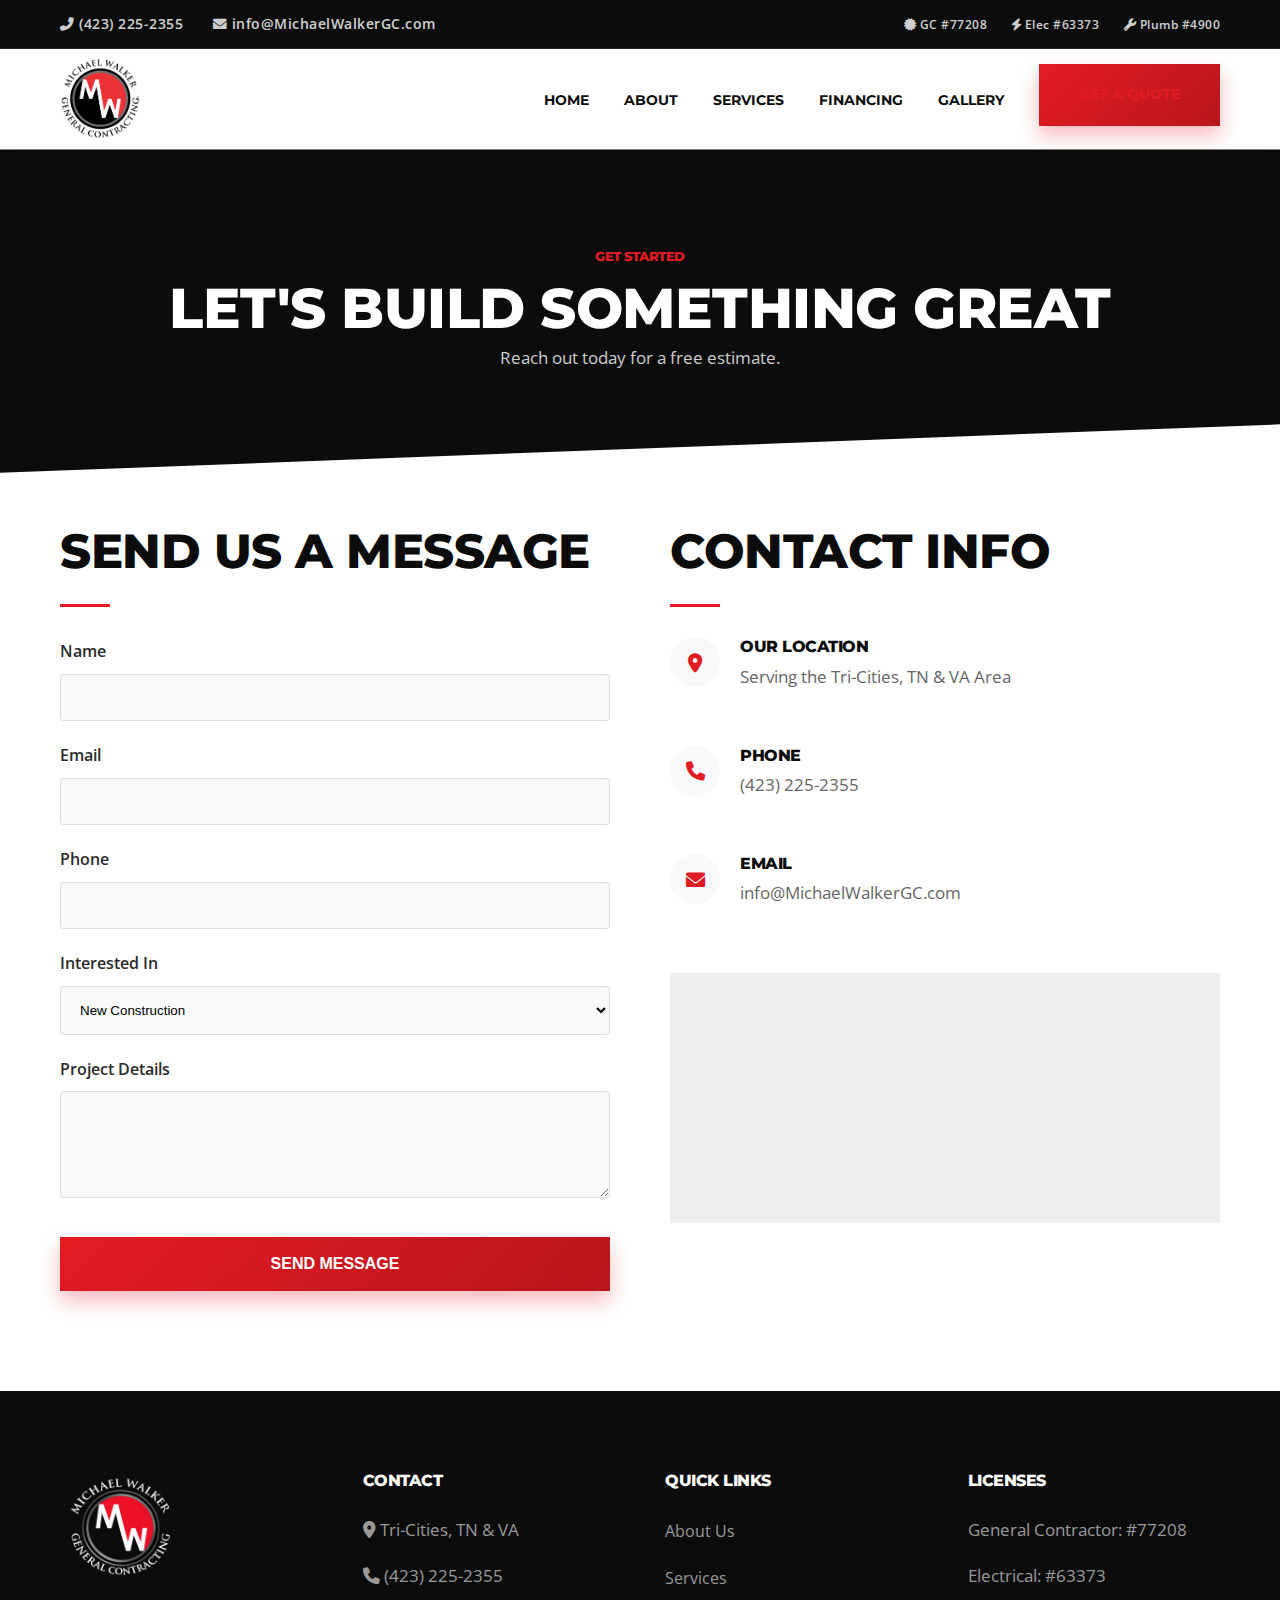
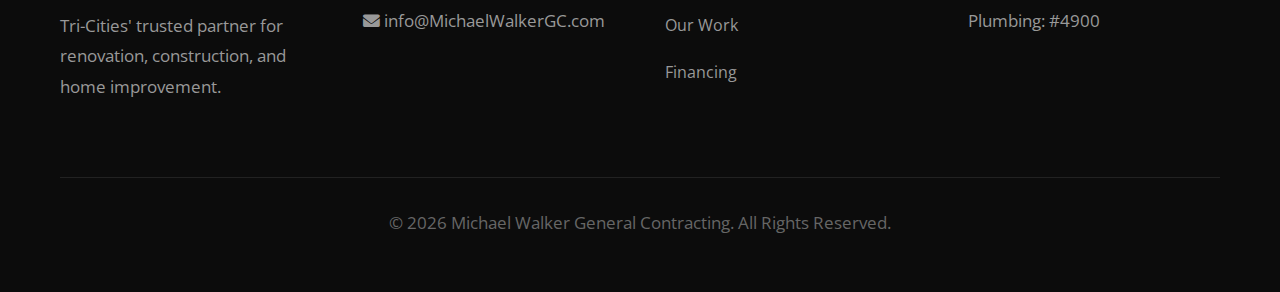
<file: contact.html>
<!DOCTYPE html>
<html lang="en">
<head>
    <meta charset="UTF-8">
    <meta name="viewport" content="width=device-width, initial-scale=1.0, maximum-scale=1.0, user-scalable=no, minimum-scale=1.0">
    <title>Contact Us | Michael Walker General Contracting</title>
    <link rel="apple-touch-icon" sizes="180x180" href="images/favicon/apple-touch-icon.png">
    <link rel="icon" type="image/png" sizes="32x32" href="images/favicon/favicon-32x32.png">
    <link rel="icon" type="image/png" sizes="16x16" href="images/favicon/favicon-16x16.png">
    <link rel="manifest" href="images/favicon/site.webmanifest">
    <link rel="stylesheet" href="styles.css">
    <link rel="stylesheet" href="https://cdnjs.cloudflare.com/ajax/libs/font-awesome/6.0.0/css/all.min.css">
    
    <!-- Open Graph / Social Media Meta Tags -->
    <meta property="og:type" content="website">
    <meta property="og:title" content="Contact | Michael Walker General Contracting">
    <meta property="og:description" content="Get in touch with MWGC for your next construction project in the Tri-Cities area.">
    <meta property="og:image" content="https://michaelwalkergc.com/images/logos/banner.png">
    <meta property="og:url" content="https://michaelwalkergc.com/contact.html">
    <meta name="twitter:card" content="summary_large_image">
    <meta name="twitter:image" content="https://michaelwalkergc.com/images/logos/banner.png">
</head>
<body>

    <!-- Top Bar -->
    <div class="top-bar">
        <div class="container">
            <div class="contact-info">
                <a href="tel:+14232252355"><i class="fas fa-phone-alt"></i> (423) 225-2355</a>
                <a href="mailto:info@MichaelWalkerGC.com"><i class="fas fa-envelope"></i> info@MichaelWalkerGC.com</a>
            </div>
            <div class="licenses">
                <span><i class="fas fa-certificate"></i> GC #77208</span>
                <span><i class="fas fa-bolt"></i> Elec #63373</span>
                <span><i class="fas fa-wrench"></i> Plumb #4900</span>
            </div>
        </div>
    </div>

    <!-- Header & Nav -->
    <header>
        <div class="container header-container">
            <div class="logo">
                <a href="index.html"><img src="images/logos/MWGC_Master_Logo.jpg" alt="Michael Walker General Contracting Logo"></a>
            </div>
            <nav>
                <ul class="nav-links">
                    <li><a href="index.html">Home</a></li>
                    <li><a href="about.html">About</a></li>
                    <li><a href="services.html">Services</a></li>
                    <li><a href="financing.html">Financing</a></li>
                    <li><a href="gallery.html">Gallery</a></li>
                    <li><a href="contact.html" class="active btn-primary">Get a Quote</a></li>
                </ul>
                <div class="hamburger">
                    <i class="fas fa-bars"></i>
                </div>
            </nav>
        </div>
    </header>

    <!-- Page Header (Epic) -->
    <section class="page-header bg-black" style="padding: 100px 0; text-align: center; clip-path: polygon(0 0, 100% 0, 100% 85%, 0 100%); margin-bottom: -50px; position: relative; z-index: 10;">
        <div class="container animate-on-scroll">
            <h5 style="color: var(--accent-color); margin-bottom: 10px;">Get Started</h5>
            <h1 style="color: white; font-size: 3.5rem;">Let's Build Something Great</h1>
            <p style="color: #ccc; max-width: 600px; margin: 0 auto;">Reach out today for a free estimate.</p>
        </div>
    </section>

    <!-- Contact Section -->
    <section class="section-padding" style="padding-top: 100px;">
        <div class="container animate-on-scroll">
            <div class="contact-container">
                
                <!-- Contact Form -->
                <div class="contact-form-wrapper">
                    <h2>Send Us a Message</h2>
                    <div style="width: 50px; height: 3px; background: var(--accent-color); margin-bottom: 30px;"></div>
                    <form action="#" method="POST" class="contact-form">
                        <div class="form-group" style="margin-bottom: 20px;">
                            <label for="name" style="display: block; font-weight: 600; margin-bottom: 8px;">Name</label>
                            <input type="text" id="name" name="name" required style="width: 100%; padding: 15px; border: 1px solid #ddd; border-radius: 4px; background: #f9f9f9;">
                        </div>
                        <div class="form-group" style="margin-bottom: 20px;">
                            <label for="email" style="display: block; font-weight: 600; margin-bottom: 8px;">Email</label>
                            <input type="email" id="email" name="email" required style="width: 100%; padding: 15px; border: 1px solid #ddd; border-radius: 4px; background: #f9f9f9;">
                        </div>
                        <div class="form-group" style="margin-bottom: 20px;">
                            <label for="phone" style="display: block; font-weight: 600; margin-bottom: 8px;">Phone</label>
                            <input type="tel" id="phone" name="phone" style="width: 100%; padding: 15px; border: 1px solid #ddd; border-radius: 4px; background: #f9f9f9;">
                        </div>
                        <div class="form-group" style="margin-bottom: 20px;">
                            <label for="service" style="display: block; font-weight: 600; margin-bottom: 8px;">Interested In</label>
                            <select id="service" name="service" style="width: 100%; padding: 15px; border: 1px solid #ddd; border-radius: 4px; background: #f9f9f9;">
                                <option value="New Construction">New Construction</option>
                                <option value="Remodel">Kitchen/Bath Remodel</option>
                                <option value="Addition">Home Addition</option>
                                <option value="Exterior">Decks & Exteriors</option>
                                <option value="Other">Other</option>
                            </select>
                        </div>
                        <div class="form-group" style="margin-bottom: 30px;">
                            <label for="message" style="display: block; font-weight: 600; margin-bottom: 8px;">Project Details</label>
                            <textarea id="message" name="message" rows="5" required style="width: 100%; padding: 15px; border: 1px solid #ddd; border-radius: 4px; background: #f9f9f9;"></textarea>
                        </div>
                        <button type="submit" class="btn-primary" style="width: 100%; border: none; cursor: pointer;">Send Message</button>
                    </form>
                </div>

                <!-- Contact Info & Map -->
                <div class="contact-info-wrapper">
                    <h2>Contact Info</h2>
                    <div style="width: 50px; height: 3px; background: var(--accent-color); margin-bottom: 30px;"></div>
                    
                    <div class="info-item" style="display: flex; margin-bottom: 30px;">
                        <div class="icon" style="width: 50px; height: 50px; background: var(--light-bg); display: flex; align-items: center; justify-content: center; border-radius: 50%; color: var(--accent-color); font-size: 1.2rem; margin-right: 20px;">
                            <i class="fas fa-map-marker-alt"></i>
                        </div>
                        <div>
                            <h4 style="margin-bottom: 5px;">Our Location</h4>
                            <p style="color: #666;">Serving the Tri-Cities, TN & VA Area</p>
                        </div>
                    </div>

                    <div class="info-item" style="display: flex; margin-bottom: 30px;">
                        <div class="icon" style="width: 50px; height: 50px; background: var(--light-bg); display: flex; align-items: center; justify-content: center; border-radius: 50%; color: var(--accent-color); font-size: 1.2rem; margin-right: 20px;">
                            <i class="fas fa-phone"></i>
                        </div>
                        <div>
                            <h4 style="margin-bottom: 5px;">Phone</h4>
                            <p style="color: #666;"><a href="tel:+14232252355" style="color: inherit;">(423) 225-2355</a></p>
                        </div>
                    </div>

                    <div class="info-item" style="display: flex; margin-bottom: 40px;">
                        <div class="icon" style="width: 50px; height: 50px; background: var(--light-bg); display: flex; align-items: center; justify-content: center; border-radius: 50%; color: var(--accent-color); font-size: 1.2rem; margin-right: 20px;">
                            <i class="fas fa-envelope"></i>
                        </div>
                        <div>
                            <h4 style="margin-bottom: 5px;">Email</h4>
                            <p style="color: #666;"><a href="mailto:info@MichaelWalkerGC.com" style="color: inherit;">info@MichaelWalkerGC.com</a></p>
                        </div>
                    </div>

                    <!-- Map Placeholder -->
                    <div style="background: #eee; height: 250px; width: 100%; display: flex; align-items: center; justify-content: center; color: #999;">
                        <iframe src="https://www.google.com/maps/embed?pb=!1m18!1m12!1m3!1d102985.44974751486!2d-82.65651714179687!3d36.54854740000001!2m3!1f0!2f0!3f0!3m2!1i1024!2i768!4f13.1!3m3!1m2!1s0x885a856b76313337%3A0x64332204ef908102!2sKingsport%2C%20TN!5e0!3m2!1sen!2sus!4v1684347522045!5m2!1sen!2sus" width="100%" height="100%" style="border:0;" allowfullscreen="" loading="lazy"></iframe>
                    </div>

                </div>
            </div>
        </div>
    </section>

    <!-- Footer -->
    <footer>
        <div class="container">
            <div class="footer-container">
                <div class="footer-col">
                    <img src="images/logos/lgogo.png" alt="MWGC Logo" style="height: 120px; margin-bottom: 20px;">
                    <p>Tri-Cities' trusted partner for renovation, construction, and home improvement.</p>
                </div>
                <div class="footer-col">
                    <h4>Contact</h4>
                    <p><i class="fas fa-map-marker-alt"></i> Tri-Cities, TN & VA</p>
                    <p><i class="fas fa-phone"></i> (423) 225-2355</p>
                    <p><i class="fas fa-envelope"></i> info@MichaelWalkerGC.com</p>
                </div>
                <div class="footer-col">
                    <h4>Quick Links</h4>
                    <ul style="line-height: 2;">
                        <li><a href="about.html">About Us</a></li>
                        <li><a href="services.html">Services</a></li>
                        <li><a href="gallery.html">Our Work</a></li>
                        <li><a href="financing.html">Financing</a></li>
                    </ul>
                </div>
                <div class="footer-col">
                    <h4>Licenses</h4>
                    <p>General Contractor: #77208</p>
                    <p>Electrical: #63373</p>
                    <p>Plumbing: #4900</p>
                </div>
            </div>
            <div class="footer-bottom">
                <p>&copy; 2026 Michael Walker General Contracting. All Rights Reserved.</p>
            </div>
        </div>
    </footer>

    <script src="script.js"></script>
</body>
</html>
</file>
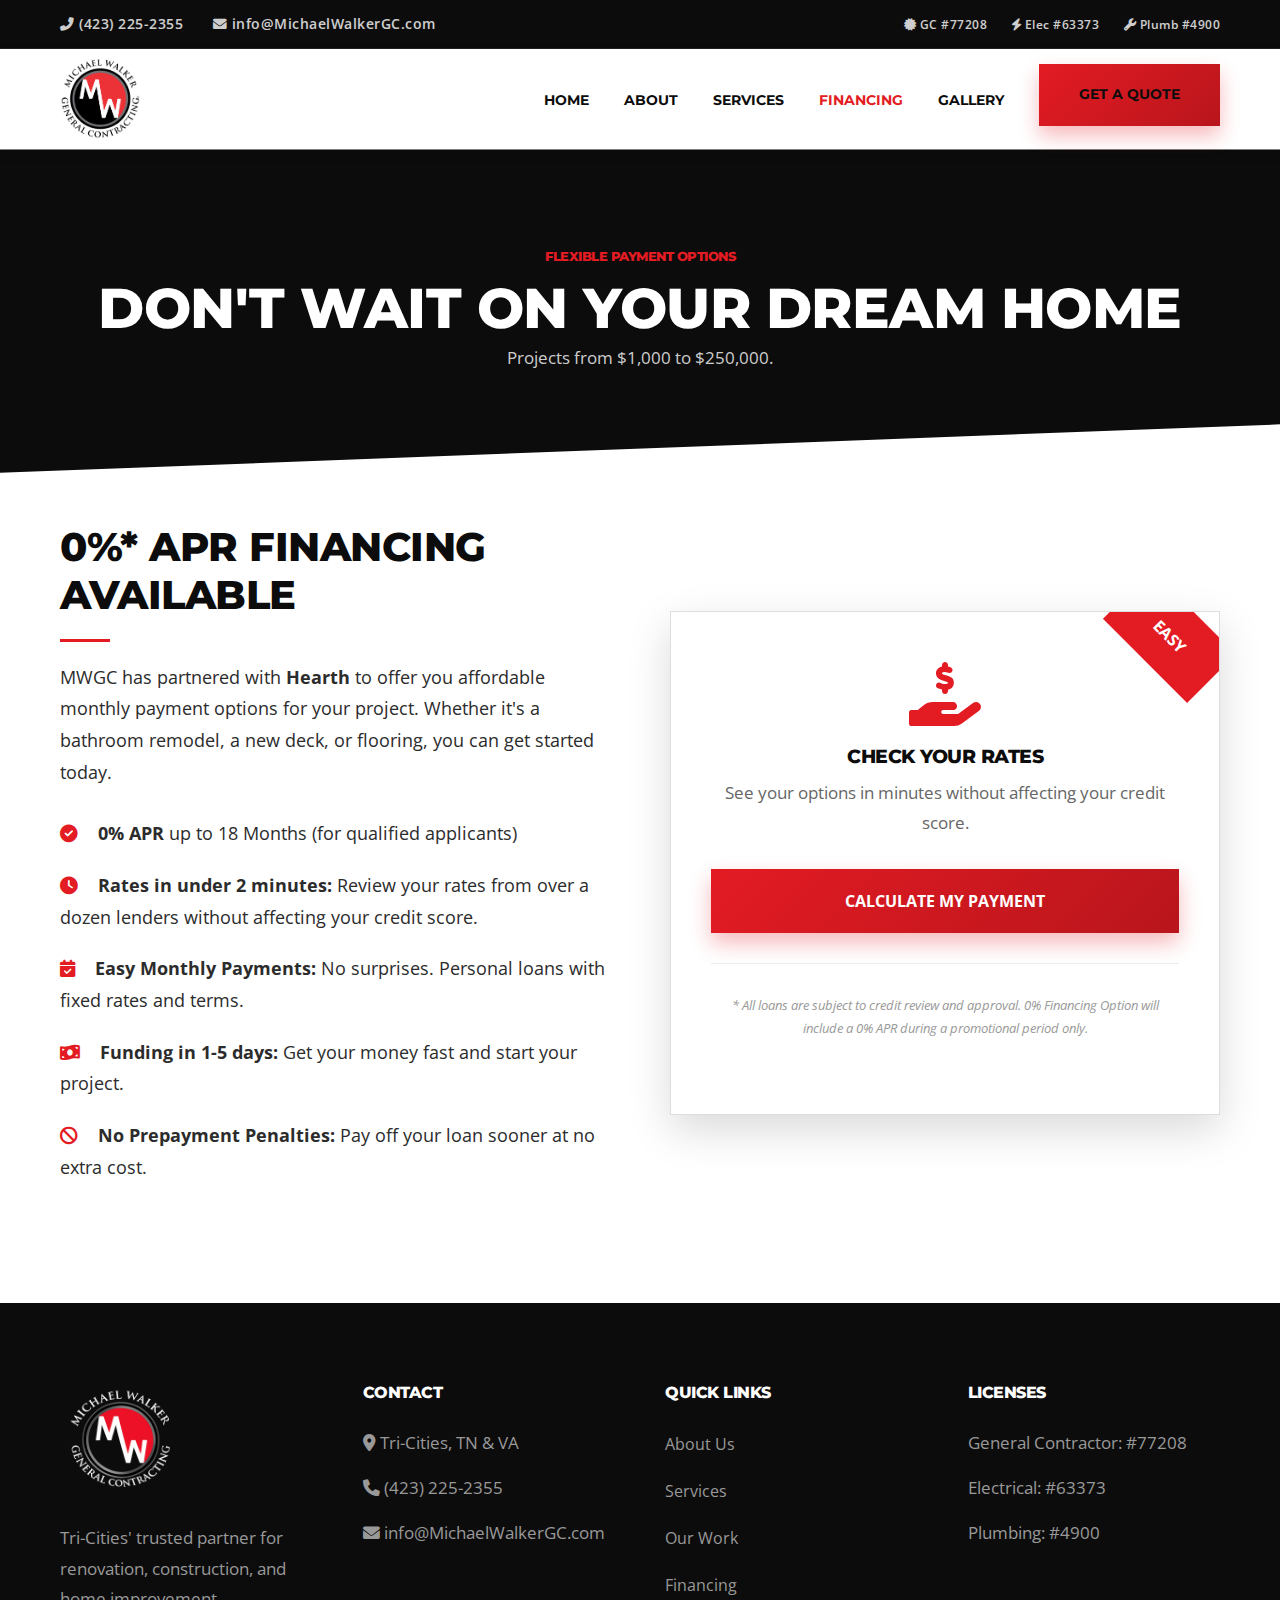
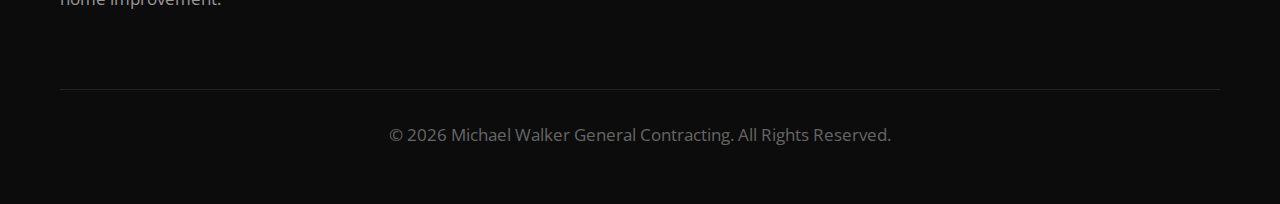
<file: financing.html>
<!DOCTYPE html>
<html lang="en">
<head>
    <meta charset="UTF-8">
    <meta name="viewport" content="width=device-width, initial-scale=1.0, maximum-scale=1.0, user-scalable=no, minimum-scale=1.0">
    <title>Financing | Michael Walker General Contracting</title>
    <link rel="apple-touch-icon" sizes="180x180" href="images/favicon/apple-touch-icon.png">
    <link rel="icon" type="image/png" sizes="32x32" href="images/favicon/favicon-32x32.png">
    <link rel="icon" type="image/png" sizes="16x16" href="images/favicon/favicon-16x16.png">
    <link rel="manifest" href="images/favicon/site.webmanifest">
    <link rel="stylesheet" href="styles.css">
    <link rel="stylesheet" href="https://cdnjs.cloudflare.com/ajax/libs/font-awesome/6.0.0/css/all.min.css">
    
    <!-- Open Graph / Social Media Meta Tags -->
    <meta property="og:type" content="website">
    <meta property="og:title" content="Financing | Michael Walker General Contracting">
    <meta property="og:description" content="Flexible financing options to make your construction project affordable.">
    <meta property="og:image" content="https://michaelwalkergc.com/images/logos/banner.png">
    <meta property="og:url" content="https://michaelwalkergc.com/financing.html">
    <meta name="twitter:card" content="summary_large_image">
    <meta name="twitter:image" content="https://michaelwalkergc.com/images/logos/banner.png">
</head>
<body>

    <!-- Top Bar -->
    <div class="top-bar">
        <div class="container">
            <div class="contact-info">
                <a href="tel:+14232252355"><i class="fas fa-phone-alt"></i> (423) 225-2355</a>
                <a href="mailto:info@MichaelWalkerGC.com"><i class="fas fa-envelope"></i> info@MichaelWalkerGC.com</a>
            </div>
            <div class="licenses">
                <span><i class="fas fa-certificate"></i> GC #77208</span>
                <span><i class="fas fa-bolt"></i> Elec #63373</span>
                <span><i class="fas fa-wrench"></i> Plumb #4900</span>
            </div>
        </div>
    </div>

    <!-- Header & Nav -->
    <header>
        <div class="container header-container">
            <div class="logo">
                <a href="index.html"><img src="images/logos/MWGC_Master_Logo.jpg" alt="Michael Walker General Contracting Logo"></a>
            </div>
            <nav>
                <ul class="nav-links">
                    <li><a href="index.html">Home</a></li>
                    <li><a href="about.html">About</a></li>
                    <li><a href="services.html">Services</a></li>
                    <li><a href="financing.html" class="active">Financing</a></li>
                    <li><a href="gallery.html">Gallery</a></li>
                    <li><a href="contact.html" class="btn-primary">Get a Quote</a></li>
                </ul>
                <div class="hamburger">
                    <i class="fas fa-bars"></i>
                </div>
            </nav>
        </div>
    </header>

    <!-- Page Header (Epic) -->
    <section class="page-header bg-black" style="padding: 100px 0; text-align: center; clip-path: polygon(0 0, 100% 0, 100% 85%, 0 100%); margin-bottom: -50px; position: relative; z-index: 10;">
        <div class="container animate-on-scroll">
            <h5 style="color: var(--accent-color); margin-bottom: 10px;">Flexible Payment Options</h5>
            <h1 style="color: white; font-size: 3.5rem;">Don't Wait on Your Dream Home</h1>
            <p style="color: #ccc; max-width: 600px; margin: 0 auto;">Projects from $1,000 to $250,000.</p>
        </div>
    </section>

    <!-- Financing Details -->
    <section class="section-padding" style="padding-top: 100px;">
        <div class="container animate-on-scroll">
            <div style="display: flex; flex-wrap: wrap; align-items: center; gap: 60px;">
                <div style="flex: 1; min-width: 300px;">
                    <h2 style="font-size: 2.5rem; margin-bottom: 20px;">0%* APR Financing Available</h2>
                    <div style="width: 50px; height: 3px; background: var(--accent-color); margin-bottom: 20px;"></div>
                    <p style="font-size: 1.1rem; margin-bottom: 30px;">MWGC has partnered with <strong>Hearth</strong> to offer you affordable monthly payment options for your project. Whether it's a bathroom remodel, a new deck, or flooring, you can get started today.</p>
                    
                    <ul class="financing-list" style="display: block; font-size: 1.1rem;">
                        <li style="margin-bottom: 20px;"><i class="fas fa-check-circle" style="color: var(--accent-color); margin-right: 15px;"></i> <strong>0% APR</strong> up to 18 Months (for qualified applicants)</li>
                        <li style="margin-bottom: 20px;"><i class="fas fa-clock" style="color: var(--accent-color); margin-right: 15px;"></i> <strong>Rates in under 2 minutes:</strong> Review your rates from over a dozen lenders without affecting your credit score.</li>
                        <li style="margin-bottom: 20px;"><i class="fas fa-calendar-check" style="color: var(--accent-color); margin-right: 15px;"></i> <strong>Easy Monthly Payments:</strong> No surprises. Personal loans with fixed rates and terms.</li>
                        <li style="margin-bottom: 20px;"><i class="fas fa-money-bill-wave" style="color: var(--accent-color); margin-right: 15px;"></i> <strong>Funding in 1-5 days:</strong> Get your money fast and start your project.</li>
                        <li style="margin-bottom: 20px;"><i class="fas fa-ban" style="color: var(--accent-color); margin-right: 15px;"></i> <strong>No Prepayment Penalties:</strong> Pay off your loan sooner at no extra cost.</li>
                    </ul>

                </div>
                <div style="flex: 1; min-width: 300px; text-align: center;">
                    <div style="background: white; padding: 50px 40px; border-radius: 0; border: 1px solid #ddd; box-shadow: var(--shadow-strong); position: relative; overflow: hidden;">
                        <div style="position: absolute; top: -10px; right: -10px; background: var(--accent-color); color: white; padding: 20px 40px; transform: rotate(45deg); font-weight: bold;">EASY</div>
                        
                        <i class="fas fa-hand-holding-usd" style="font-size: 4rem; color: var(--accent-color); margin-bottom: 20px;"></i>
                        <h3 style="margin-bottom: 10px;">Check Your Rates</h3>
                        <p style="color: #666; margin-bottom: 30px;">See your options in minutes without affecting your credit score.</p>
                        
                        <a href="https://app.gethearth.com/financing/48342/84625/prequalify?utm_campaign=48342&utm_content=general&utm_medium=custom-lp&utm_source=contractor&utm_term=84625" target="_blank" class="btn-primary" style="display: block; width: 100%; text-align: center;">Calculate My Payment</a>
                        
                        <hr style="margin: 30px 0; border: 0; border-top: 1px solid #eee;">
                        <p style="font-style: italic; font-size: 0.8rem; color: #999;">
                            * All loans are subject to credit review and approval. 0% Financing Option will include a 0% APR during a promotional period only.
                        </p>
                    </div>
                </div>
            </div>
        </div>
    </section>

    <!-- Footer -->
    <footer>
        <div class="container">
            <div class="footer-container">
                <div class="footer-col">
                    <img src="images/logos/lgogo.png" alt="MWGC Logo" style="height: 120px; margin-bottom: 20px;">
                    <p>Tri-Cities' trusted partner for renovation, construction, and home improvement.</p>
                </div>
                <div class="footer-col">
                    <h4>Contact</h4>
                    <p><i class="fas fa-map-marker-alt"></i> Tri-Cities, TN & VA</p>
                    <p><i class="fas fa-phone"></i> (423) 225-2355</p>
                    <p><i class="fas fa-envelope"></i> info@MichaelWalkerGC.com</p>
                </div>
                <div class="footer-col">
                    <h4>Quick Links</h4>
                    <ul style="line-height: 2;">
                        <li><a href="about.html">About Us</a></li>
                        <li><a href="services.html">Services</a></li>
                        <li><a href="gallery.html">Our Work</a></li>
                        <li><a href="financing.html">Financing</a></li>
                    </ul>
                </div>
                <div class="footer-col">
                    <h4>Licenses</h4>
                    <p>General Contractor: #77208</p>
                    <p>Electrical: #63373</p>
                    <p>Plumbing: #4900</p>
                </div>
            </div>
            <div class="footer-bottom">
                <p>&copy; 2026 Michael Walker General Contracting. All Rights Reserved.</p>
            </div>
        </div>
    </footer>

    <script src="script.js"></script>
</body>
</html>
</file>
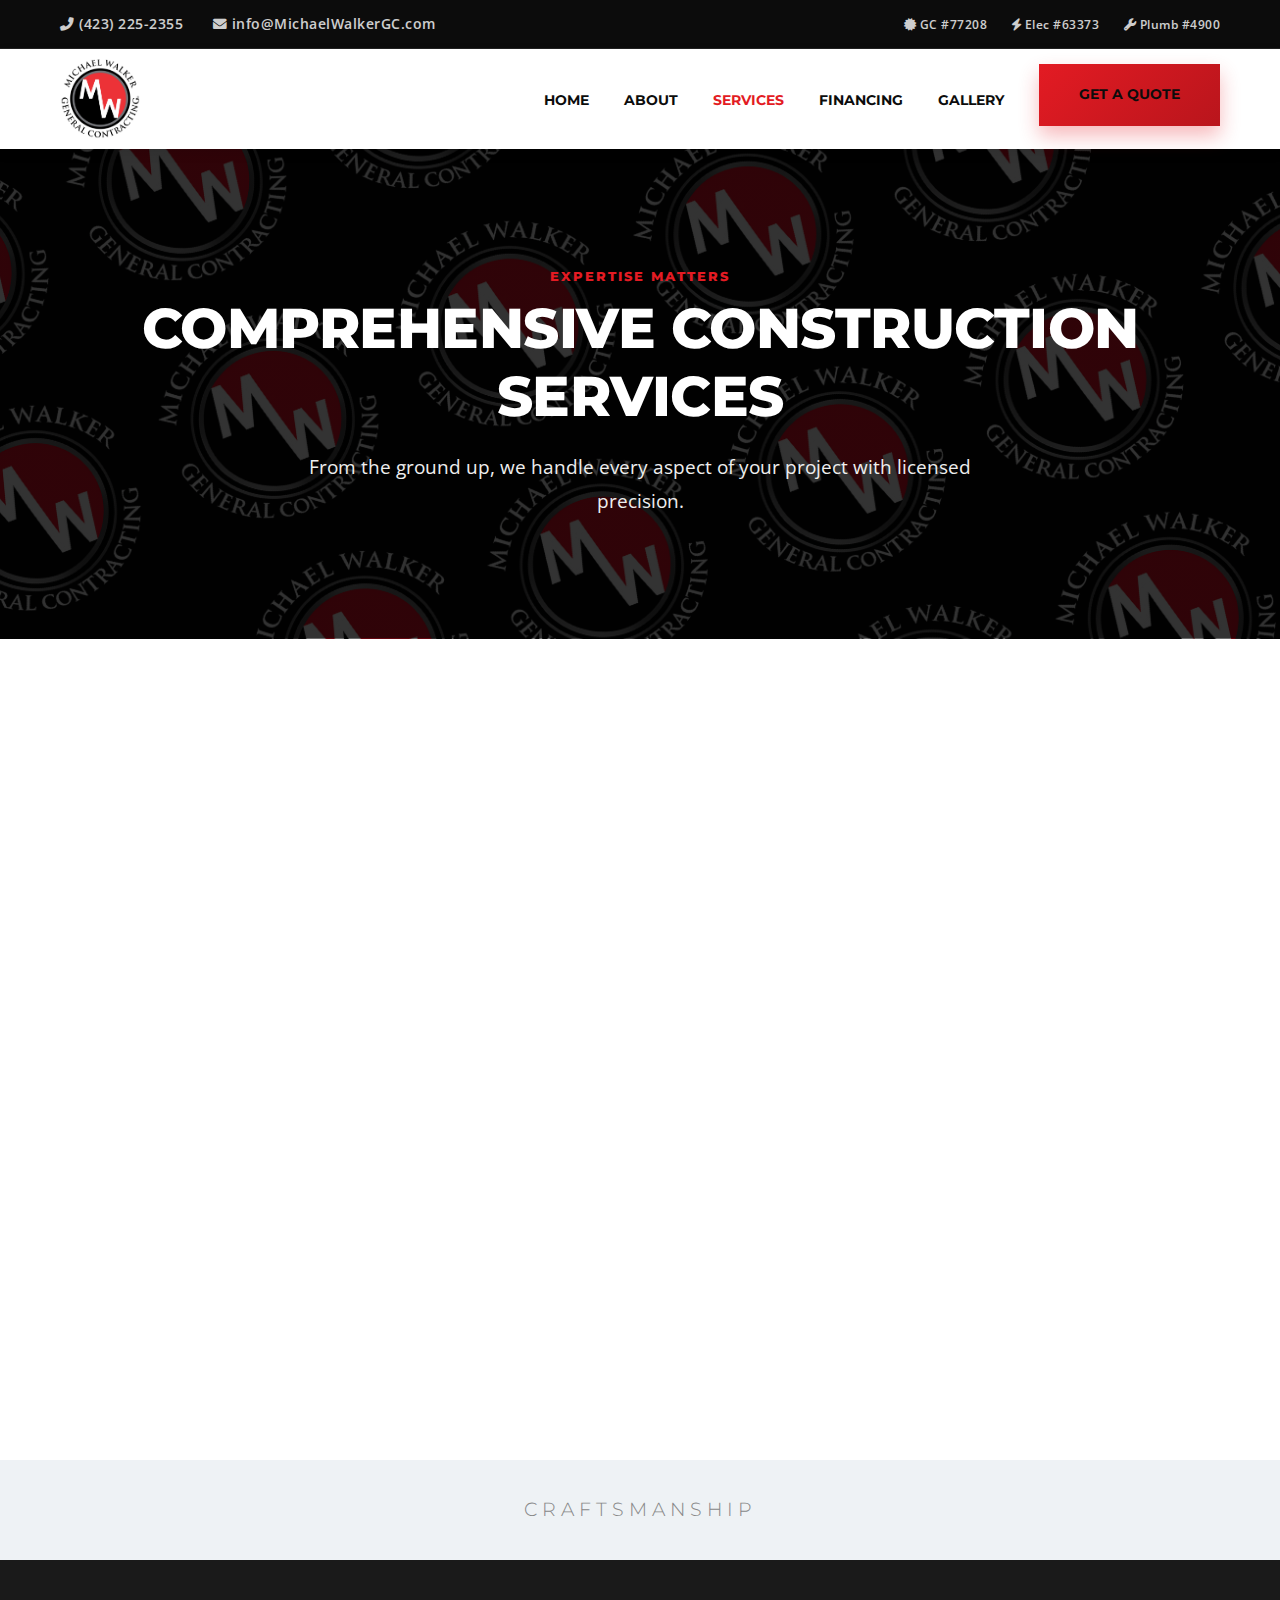
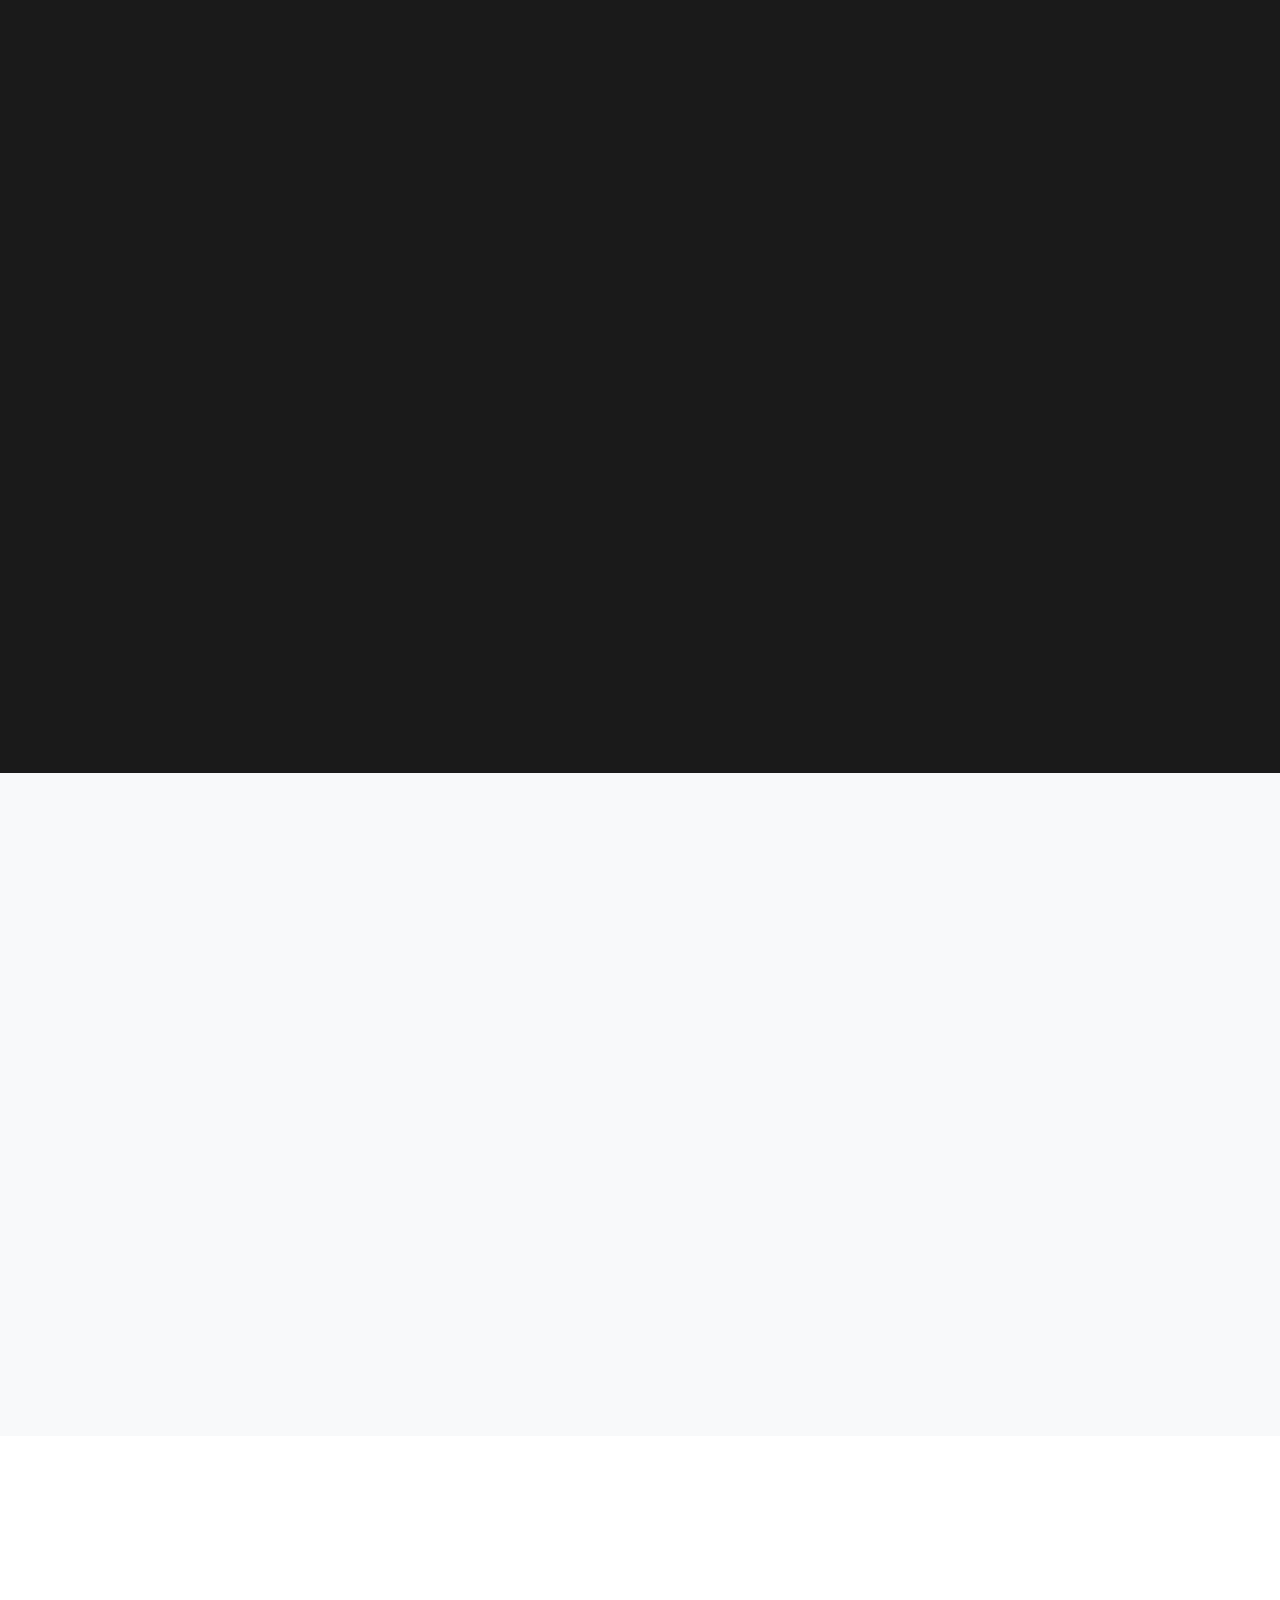
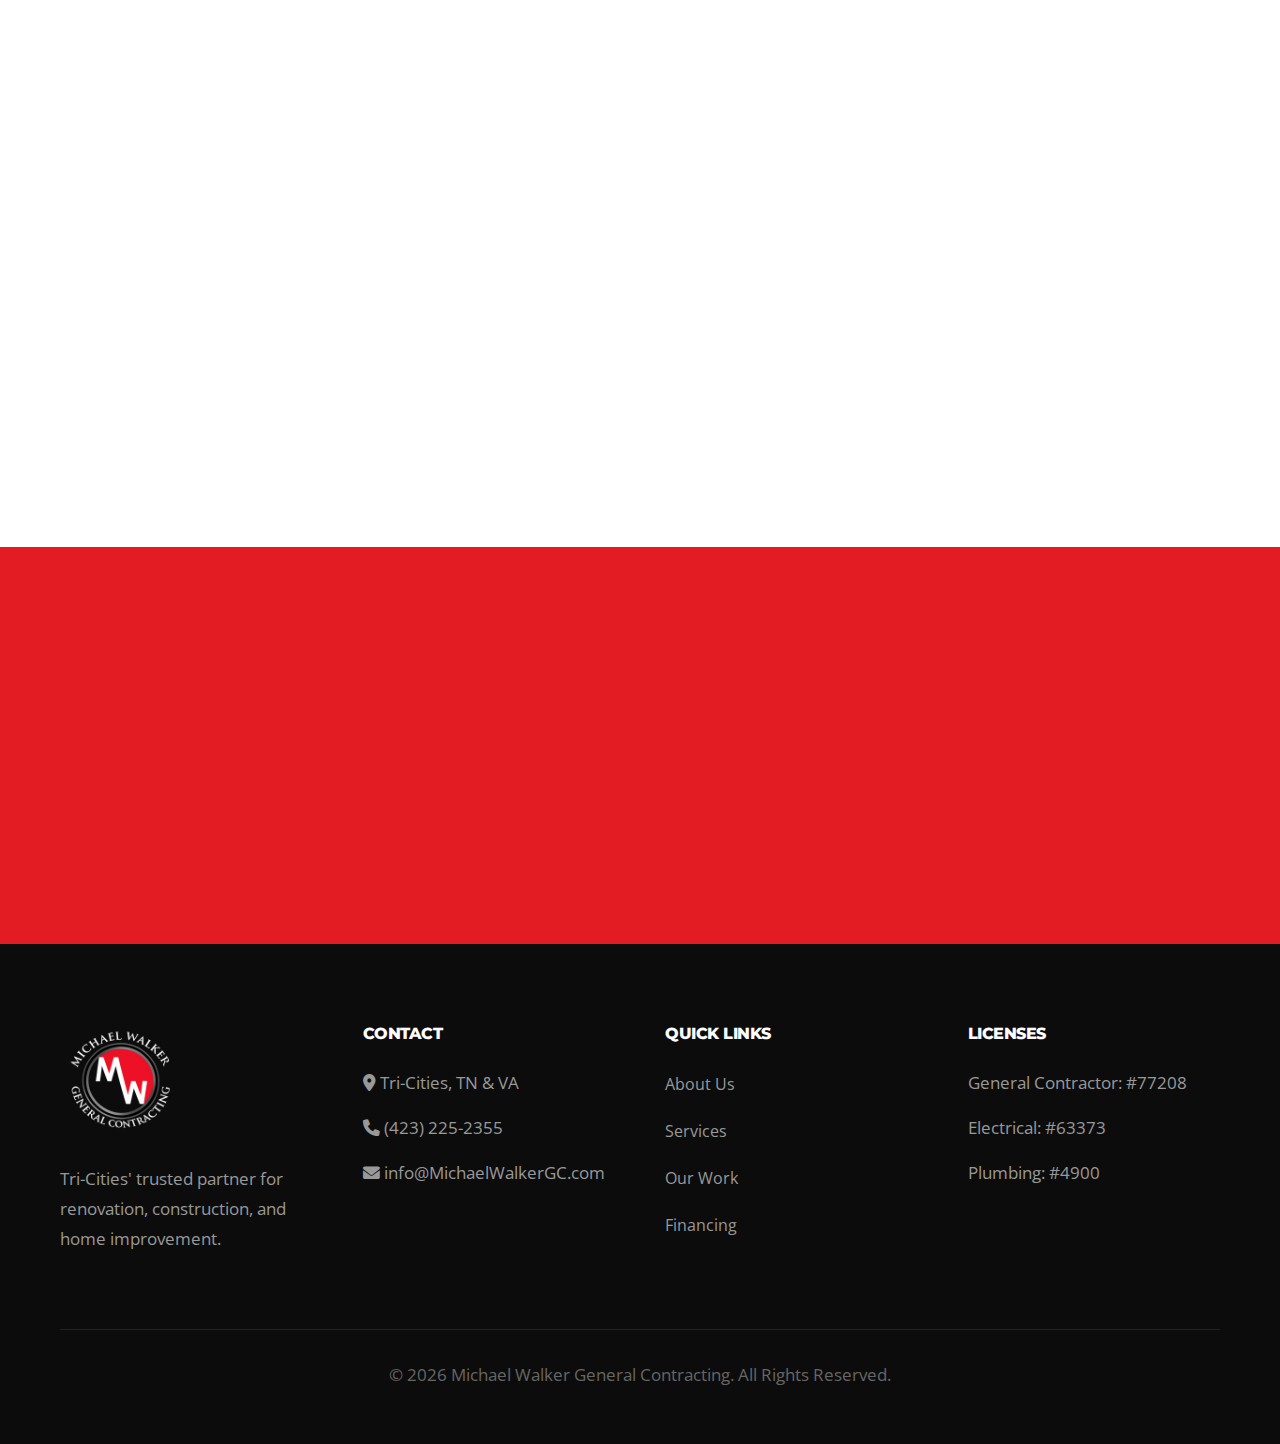
<file: services.html>
<!DOCTYPE html>
<html lang="en">
<head>
    <meta charset="UTF-8">
    <meta name="viewport" content="width=device-width, initial-scale=1.0, maximum-scale=1.0, user-scalable=no, minimum-scale=1.0">
    <title>Services | Michael Walker General Contracting</title>
    <link rel="apple-touch-icon" sizes="180x180" href="images/favicon/apple-touch-icon.png">
    <link rel="icon" type="image/png" sizes="32x32" href="images/favicon/favicon-32x32.png">
    <link rel="icon" type="image/png" sizes="16x16" href="images/favicon/favicon-16x16.png">
    <link rel="manifest" href="images/favicon/site.webmanifest">
    <link rel="stylesheet" href="styles.css">
    <link rel="stylesheet" href="https://cdnjs.cloudflare.com/ajax/libs/font-awesome/6.0.0/css/all.min.css">
    <link rel="icon" href="images/logos/favicon_package/favicon.ico" type="image/x-icon">
    <style>
        .service-row {
            display: grid;
            grid-template-columns: 1fr 1fr;
            gap: 60px;
            align-items: center;
            margin-bottom: 0px; 
        }
        .service-row.reverse .service-text { order: 2; }
        .service-row.reverse .service-img { order: 1; }
        
        /* Modern Service Cards for Specialty Items */
        .specialty-grid {
            display: grid;
            grid-template-columns: repeat(auto-fit, minmax(250px, 1fr));
            gap: 30px;
            margin-top: 50px;
        }
        .specialty-card {
            background: white;
            padding: 30px;
            border-radius: 8px;
            border: 1px solid #ddd;
            box-shadow: 0 5px 15px rgba(0,0,0,0.1);
            transition: transform 0.3s ease, box-shadow 0.3s ease;
            text-align: center;
            border-bottom: 3px solid transparent;
        }
        .specialty-card:hover {
            transform: translateY(-5px);
            box-shadow: var(--shadow-strong);
            border-bottom: 3px solid var(--accent-color);
        }
        .specialty-icon {
            font-size: 2.5rem;
            color: var(--accent-color);
            margin-bottom: 15px;
        }
        
        .faq-item {
            background: white;
            border-bottom: 1px solid #eee;
            margin-bottom: 15px;
            padding: 20px;
            border-radius: 4px;
        }
        .faq-question {
            font-weight: 700;
            cursor: pointer;
            display: flex;
            justify-content: space-between;
            align-items: center;
        }
        .faq-question i { color: var(--accent-color); transition: transform 0.3s; }
        .faq-answer {
            margin-top: 15px;
            color: #666;
            display: none; 
        }
        .faq-item.active .faq-answer { display: block; }
        .faq-item.active .faq-question i { transform: rotate(180deg); }

        @media(max-width: 900px) {
            .service-row { grid-template-columns: 1fr; }
            .service-row.reverse .service-text { order: 1; }
            .service-row.reverse .service-img { order: 2; }
        }
    </style>
</head>
<body>

    <!-- Top Bar -->
    <div class="top-bar">
        <div class="container">
            <div class="contact-info">
                <a href="tel:+14232252355"><i class="fas fa-phone-alt"></i> (423) 225-2355</a>
                <a href="mailto:info@MichaelWalkerGC.com"><i class="fas fa-envelope"></i> info@MichaelWalkerGC.com</a>
            </div>
            <div class="licenses">
                <span><i class="fas fa-certificate"></i> GC #77208</span>
                <span><i class="fas fa-bolt"></i> Elec #63373</span>
                <span><i class="fas fa-wrench"></i> Plumb #4900</span>
            </div>
        </div>
    </div>

    <!-- Header & Nav -->
    <header>
        <div class="container header-container">
            <div class="logo">
                <a href="index.html"><img src="images/logos/MWGC_Master_Logo.jpg" alt="Michael Walker General Contracting Logo"></a>
            </div>
            <nav>
                <ul class="nav-links">
                    <li><a href="index.html">Home</a></li>
                    <li><a href="about.html">About</a></li>
                    <li><a href="services.html" class="active">Services</a></li>
                    <li><a href="financing.html">Financing</a></li>
                    <li><a href="gallery.html">Gallery</a></li>
                    <li><a href="contact.html" class="btn-primary">Get a Quote</a></li>
                </ul>
                <div class="hamburger">
                    <i class="fas fa-bars"></i>
                </div>
            </nav>
        </div>
    </header>

    <!-- Page Header -->
    <section class="page-header bg-black" style="padding: 120px 0; text-align: center; background-image: linear-gradient(rgba(0,0,0,0.8), rgba(0,0,0,0.8)), url('images/servicebackground.png'); background-size: cover; background-position: center; background-attachment: scroll;">
        <div class="container animate-on-scroll">
            <h5 style="color: var(--accent-color); margin-bottom: 10px; text-transform: uppercase; letter-spacing: 2px;">Expertise Matters</h5>
            <h1 style="color: white; font-size: 3.5rem; margin-bottom: 20px;" class="responsive-h1">Comprehensive Construction Services</h1>
            <p style="color: #eee; max-width: 700px; margin: 0 auto; font-size: 1.2rem;">From the ground up, we handle every aspect of your project with licensed precision.</p>
        </div>
    </section>

    <style>
        /* Mobile Specific Fixes for Background & Text */
        @media (max-width: 768px) {
            .page-header {
                /* On iOS, fixed background often causes zoom/scroll issues. Scroll is safer. */
                background-attachment: scroll !important; 
                background-position: center center !important;
                background-size: cover !important;
                padding: 100px 15px !important;
            }
            .responsive-h1 {
                font-size: 2.2rem !important; /* Smaller font for mobile title */
            }
        }
    </style>

    <!-- Major Service 1: New Construction -->
    <section class="section-padding">
        <div class="container service-row animate-on-scroll">
            <div class="service-text">
                <h5 style="color: var(--accent-color); font-weight: bold; text-transform: uppercase; letter-spacing: 1px;">From Scratch</h5>
                <h2>New Home Construction</h2>
                <div class="header-line" style="width: 60px; height: 3px; background: #333; margin-bottom: 20px;"></div>
                <p class="lead" style="color: #555; font-size: 1.1rem; margin-bottom: 20px;">Building your dream home is a significant journey, and MWGC is here to guide you every step of the way.</p>
                <p>We manage the entire process—from initial site excavation to the final light fixture installation. Because we hold our own electrical and plumbing licenses, we minimize delays often caused by waiting on subcontractors.</p>
                <ul style="list-style: none; padding: 0; margin-top: 20px;">
                    <li style="margin-bottom: 10px;"><i class="fas fa-check-circle" style="color: var(--accent-color); margin-right: 10px;"></i> Custom Home Design & Build</li>
                    <li style="margin-bottom: 10px;"><i class="fas fa-check-circle" style="color: var(--accent-color); margin-right: 10px;"></i> Garages, Barns & Barndominiums</li>
                    <li style="margin-bottom: 10px;"><i class="fas fa-check-circle" style="color: var(--accent-color); margin-right: 10px;"></i> Commercial Office Build-outs</li>
                </ul>
                <a href="contact.html" class="btn-primary" style="margin-top: 25px;">Start Your Build</a>
            </div>
            <div class="service-img">
                <img src="images/exterior-garage.jpg" alt="New Construction Project" style="width: 100%; border-radius: 4px; box-shadow: var(--shadow-strong);">
            </div>
        </div>
    </section>

    <!-- Break -->
    <div style="height: 100px; background: var(--gray-bg); display: flex; align-items: center; justify-content: center;">
        <h3 style="color: #888; text-transform: uppercase; letter-spacing: 5px; font-weight: 300;">Craftsmanship</h3>
    </div>

    <!-- Major Service 2: Remodels (Dark Theme) -->
    <section class="section-padding" style="background: #1a1a1a; color: white;">
        <div class="container service-row reverse animate-on-scroll">
            <div class="service-text">
                <h5 style="color: var(--accent-color); font-weight: bold; text-transform: uppercase; letter-spacing: 1px;">Transformations</h5>
                <h2 style="color: white;">Kitchen & Bath Remodels</h2>
                <div class="header-line" style="width: 60px; height: 3px; background: white; margin-bottom: 20px;"></div>
                <p style="color: #bbb; font-size: 1.1rem; margin-bottom: 20px;">Update the heart of your home or create a private spa retreat. We specialize in high-end finishes and functional layouts.</p>
                <p style="color: #999;">Renovations require a delicate touch to blend new work with existing structures. Our team excels at dust management, structural modifications (like removing load-bearing walls), and seamless integration.</p>
                 <ul style="list-style: none; padding: 0; margin-top: 20px;">
                    <li style="margin-bottom: 10px;"><i class="fas fa-check" style="color: var(--accent-color); margin-right: 10px;"></i> Full Gut Renovations</li>
                    <li style="margin-bottom: 10px;"><i class="fas fa-check" style="color: var(--accent-color); margin-right: 10px;"></i> Custom Cabinetry & Countertops</li>
                    <li style="margin-bottom: 10px;"><i class="fas fa-check" style="color: var(--accent-color); margin-right: 10px;"></i> Modern Tile & Flooring</li>
                </ul>
                <a href="gallery.html" class="btn-secondary" style="margin-top: 25px; border-color: white; color: white;">View Our Work</a>
            </div>
            <div class="service-img">
                <img src="images/kitchenremodel.jpg" alt="Kitchen Remodel Project" style="width: 100%; border-radius: 4px; box-shadow: 0 10px 30px rgba(0,0,0,0.5);">
            </div>
        </div>
    </section>

     <!-- Specialty Services Grid -->
    <section class="section-padding" style="background: var(--light-bg);">
        <div class="container animate-on-scroll">
            <div class="section-header text-center">
                <h2>Specialty Trade Services</h2>
                <p>We are a "One Call" solution. No need to hire separate plumbers or electricians.</p>
            </div>
            
            <div class="specialty-grid">
                <!-- Electrical -->
                <div class="specialty-card">
                    <div class="specialty-icon"><i class="fas fa-bolt"></i></div>
                    <h3>Electrical</h3>
                    <p style="color: #666; font-size: 0.9rem;">From panel upgrades to custom lighting design. Licensed Master Electrician on staff.</p>
                </div>

                <!-- Plumbing -->
                <div class="specialty-card">
                    <div class="specialty-icon"><i class="fas fa-wrench"></i></div>
                    <h3>Plumbing</h3>
                    <p style="color: #666; font-size: 0.9rem;">Re-pipes, water heater installations, and fixture upgrades. Licensed Plumber.</p>
                </div>

                <!-- Roofing/Siding -->
                <div class="specialty-card">
                    <div class="specialty-icon"><i class="fas fa-home"></i></div>
                    <h3>Exteriors</h3>
                    <p style="color: #666; font-size: 0.9rem;">Vinyl siding, roof replacements, and composite decking to boost curb appeal.</p>
                </div>
                
                <!-- Additions -->
                <div class="specialty-card">
                    <div class="specialty-icon"><i class="fas fa-plus-square"></i></div>
                    <h3>Additions</h3>
                    <p style="color: #666; font-size: 0.9rem;">Seamless room additions, sunrooms, and master suite expansions.</p>
                </div>
            </div>
        </div>
    </section>

    <!-- FAQ Section -->
    <section class="section-padding">
        <div class="container animate-on-scroll">
            <div class="section-header" style="text-align: left; margin-bottom: 40px;">
                <h2>Frequently Asked Questions</h2>
                <div class="header-line" style="margin: 0;"></div>
            </div>
            <div style="background: white; border: 1px solid #ddd; border-radius: 8px; box-shadow: 0 5px 15px rgba(0,0,0,0.1); padding: 30px;">
                <div class="faq-item">
                    <div class="faq-question">Do you offer free estimates? <i class="fas fa-chevron-down"></i></div>
                    <div class="faq-answer">Yes! We provide free, detailed estimates for all projects so you know exactly what to expect.</div>
                </div>
                <div class="faq-item">
                    <div class="faq-question">Are you licensed and insured? <i class="fas fa-chevron-down"></i></div>
                    <div class="faq-answer">Absolutely. We hold General Contractor (#77208), Electrical (#63373), and Plumbing (#4900) licenses and carry full liability insurance.</div>
                </div>
                <div class="faq-item">
                    <div class="faq-question">Do you handle permits? <i class="fas fa-chevron-down"></i></div>
                    <div class="faq-answer">Yes, we handle all necessary permitting and inspection scheduling with local city and county offices.</div>
                </div>
                <div class="faq-item" style="border-bottom: none; margin-bottom: 0;">
                     <div class="faq-question">Do you offer financing? <i class="fas fa-chevron-down"></i></div>
                     <div class="faq-answer">Yes, we partner with Hearth to offer competitive financing options, including 0% APR for qualified buyers. Check our <a href="financing.html" style="font-weight: bold; color: var(--accent-color);">Financing page</a>.</div>
                </div>
            </div>
        </div>
    </section>

    <!-- CTA -->
    <section class="section-padding" style="background: var(--accent-color); color: white; text-align: center;">
        <div class="container animate-on-scroll">
            <h2 style="color: white;">Ready to start your project?</h2>
            <p style="max-width: 600px; margin: 20px auto; font-size: 1.2rem;">Contact us today to schedule your consultation.</p>
            <a href="contact.html" class="btn-secondary" style="background: white; color: var(--accent-color); border: none;">Get a Quote</a>
        </div>
    </section>

    <!-- Footer -->
    <footer>
        <div class="container">
            <div class="footer-container">
                <div class="footer-col">
                    <img src="images/logos/lgogo.png" alt="MWGC Logo" style="height: 120px; margin-bottom: 20px;">
                    <p>Tri-Cities' trusted partner for renovation, construction, and home improvement.</p>
                </div>
                <div class="footer-col">
                    <h4>Contact</h4>
                    <p><i class="fas fa-map-marker-alt"></i> Tri-Cities, TN & VA</p>
                    <p><i class="fas fa-phone"></i> (423) 225-2355</p>
                    <p><i class="fas fa-envelope"></i> info@MichaelWalkerGC.com</p>
                </div>
                <div class="footer-col">
                    <h4>Quick Links</h4>
                    <ul style="line-height: 2;">
                        <li><a href="about.html">About Us</a></li>
                        <li><a href="services.html">Services</a></li>
                        <li><a href="gallery.html">Our Work</a></li>
                        <li><a href="financing.html">Financing</a></li>
                    </ul>
                </div>
                <div class="footer-col">
                    <h4>Licenses</h4>
                    <p>General Contractor: #77208</p>
                    <p>Electrical: #63373</p>
                    <p>Plumbing: #4900</p>
                </div>
            </div>
            <div class="footer-bottom">
                <p>&copy; 2026 Michael Walker General Contracting. All Rights Reserved.</p>
            </div>
        </div>
    </footer>

    <script src="script.js"></script>
    <script>
        // Simple FAQ Toggle (restoring functionality)
        const faqItems = document.querySelectorAll('.faq-item');
        faqItems.forEach(item => {
            const question = item.querySelector('.faq-question');
            question.addEventListener('click', () => {
                item.classList.toggle('active');
            });
        });
    </script>
</body>
</html>
</file>
<file: styles.css>
/* Global Styles & Variables */
@import url('https://fonts.googleapis.com/css2?family=Montserrat:wght@400;600;700;800&family=Open+Sans:wght@300;400;600;700&display=swap');

:root {
    --primary-color: #0c0c0c;
    --secondary-color: #1a1a1a;
    --accent-color: #E31B23;
    --accent-dark: #b9151c;
    --text-color: #2c2c2c;
    --text-light: #f4f6f8;
    --light-bg: #f8f9fa;
    --white: #ffffff;
    --gray-bg: #eef2f5;
    --shadow-soft: 0 10px 30px rgba(0,0,0,0.05);
    --shadow-strong: 0 15px 40px rgba(0,0,0,0.15);
}

* {
    margin: 0;
    padding: 0;
    box-sizing: border-box;
}

body {
    font-family: 'Open Sans', sans-serif;
    line-height: 1.8;
    color: var(--text-color);
    background-color: var(--white);
    overflow-x: hidden;
    width: 100%;
}

html {
    overflow-x: hidden;
    width: 100%;
}

/* Typography Enhancements */
h1, h2, h3, h4, h5, h6 {
    font-family: 'Montserrat', sans-serif;
    color: var(--primary-color);
    font-weight: 800;
    text-transform: uppercase;
    letter-spacing: -0.5px;
    line-height: 1.2;
}

h2 {
    font-size: 3rem;
    margin-bottom: 1.5rem;
}

p {
    margin-bottom: 1.5rem;
    font-size: 1.05rem;
}

a {
    text-decoration: none;
    color: inherit;
    transition: all 0.3s ease;
}

ul {
    list-style: none;
}

img {
    max-width: 100%;
    display: block;
}

.container {
    max-width: 1200px;
    margin: 0 auto;
    padding: 0 20px;
}

.section-padding {
    padding: 100px 0;
}

/* Header & Nav */
.top-bar {
    background-color: var(--primary-color);
    color: var(--white);
    padding: 12px 0;
    font-size: 0.85em;
    font-weight: 600;
    letter-spacing: 0.5px;
    border-bottom: 1px solid #222;
}

.top-bar .container {
    display: flex;
    justify-content: space-between;
    flex-wrap: wrap;
}

.top-bar a {
    color: var(--white);
    margin-right: 25px;
    opacity: 0.8;
}

.top-bar a:hover {
    opacity: 1;
    color: var(--accent-color);
}

.licenses span {
    margin-left: 20px;
    opacity: 0.8;
    font-size: 0.9em;
}

header {
    background-color: var(--white);
    box-shadow: 0 4px 12px rgba(0,0,0,0.08);
    position: sticky;
    top: 0;
    z-index: 1000;
    transition: all 0.3s;
}

.header-container {
    display: flex;
    justify-content: space-between;
    align-items: center;
    height: 100px;
    padding: 0 20px;
}

.logo img {
    height: 80px;
    transition: transform 0.3s;
}

.nav-links {
    display: flex;
    align-items: center;
}

.nav-links li {
    margin-left: 35px;
}

.nav-links a {
    font-weight: 700;
    font-size: 0.9em;
    text-transform: uppercase;
    color: var(--primary-color);
    position: relative;
    font-family: 'Montserrat', sans-serif;
}

.nav-links a:hover,
.nav-links a.active {
    color: var(--accent-color);
}

.hamburger {
    display: none;
    font-size: 1.8em;
    cursor: pointer;
    color: var(--primary-color);
}

/* Animations (SAFE MODE) */
.animate-on-scroll {
    opacity: 1; /* Default visible to prevent blank page if JS fails */
    transform: none;
    transition: opacity 0.8s ease-out, transform 0.8s ease-out;
}

.animate-on-scroll.hidden {
    opacity: 0;
    transform: translateY(30px);
}

.animate-on-scroll.is-visible {
    opacity: 1;
    transform: translateY(0);
}

/* Diagonal Section Dividers (The "Angle" Look) */
.diagonal-section {
    position: relative;
    padding: 120px 0;
    background: var(--light-bg);
    clip-path: polygon(0 0, 100% 5%, 100% 100%, 0 95%);
    margin: -50px 0;
    z-index: 10;
}

.bg-black {
    background-color: var(--primary-color);
    color: var(--white);
}

.bg-black h2, .bg-black p, .bg-black h3 {
    color: var(--white);
}

/* Complex Backgrounds */
.pattern-grid {
    background-image: radial-gradient(#E31B23 1px, transparent 1px);
    background-size: 30px 30px;
    background-color: #ffffff;
    opacity: 1; /* Fixed opacity issue */
}

/* Enhanced Buttons */
.btn-primary {
    background: linear-gradient(135deg, var(--accent-color) 0%, var(--accent-dark) 100%);
    color: var(--white);
    padding: 18px 40px;
    border-radius: 0; /* Square edges for construction vibe */
    font-weight: 700;
    font-size: 1rem;
    border: none;
    box-shadow: 0 10px 20px rgba(227, 27, 35, 0.3);
    position: relative;
    overflow: hidden;
    z-index: 1;
    transition: all 0.4s ease;
    display: inline-block;
    text-transform: uppercase;
}

.btn-primary::before {
    content: '';
    position: absolute;
    top: 0;
    left: 0;
    width: 0;
    height: 100%;
    background: #000;
    z-index: -1;
    transition: width 0.4s ease;
    transform: skewX(-20deg);
    transform-origin: left;
}

.btn-primary:hover::before {
    width: 150%;
}

.btn-primary:hover {
    transform: translateY(-5px);
    box-shadow: 0 15px 30px rgba(0,0,0,0.4);
    color: white;
}

.btn-secondary {
    background: transparent;
    border: 2px solid var(--white);
    color: var(--white);
    padding: 16px 35px;
    font-weight: 700;
    text-transform: uppercase;
    display: inline-block;
}

.btn-secondary:hover {
    background: var(--white);
    color: var(--primary-color);
}

/* Hero Section Upgrade */
.hero {
    height: 90vh;
    background-image: url('images/exterior (4).jpg');
    background-size: cover;
    background-position: center;
    background-attachment: fixed;
    clip-path: polygon(0 0, 100% 0, 100% 89%, 0 100%);
    margin-bottom: -70px;
    z-index: 20;
    position: relative;
    display: flex;
    align-items: center;
    justify-content: center;
    text-align: left; /* Reset to left for box */
}

.hero-overlay {
    position: absolute;
    top: 0; left: 0; width: 100%; height: 100%;
    background: rgba(0,0,0,0.85); /* Darkened significantly to make text pop and image subtle */
    z-index: 1;
}

/* Homepage Gallery Hover Effects */
.work-item:hover img {
    transform: scale(1.1);
}
.work-item:hover div {
    background: rgba(0,0,0,0.5) !important;
}
.work-item:hover span {
    opacity: 1 !important;
    transform: translateY(0) !important;
}
/* View Gallery Button Animation */
.gallery-cta:hover span {
    transform: scale(1.2);
}
.gallery-cta:hover {
    background: linear-gradient(135deg, #a00 0%, var(--accent-color) 100%) !important;
}

.hero-content {
    background: rgba(0, 0, 0, 0.85);
    border-left: 5px solid var(--accent-color);
    padding: 60px;
    max-width: 800px;
    position: relative;
    z-index: 2;
    color: white;
    box-shadow: var(--shadow-strong);
}

.hero h1 {
    font-size: 5rem;
    line-height: 1;
    color: white;
    margin-bottom: 20px;
}

.hero p {
    font-size: 1.5rem;
    color: #ddd;
    margin-bottom: 40px;
}

.hero-buttons {
    display: flex;
    gap: 20px;
}

/* Card Enhancements */
.services-grid {
    display: grid;
    grid-template-columns: repeat(auto-fit, minmax(300px, 1fr));
    gap: 40px;
    margin-top: 50px;
}

.service-card {
    border-radius: 0;
    border: 1px solid #eee;
    padding: 60px 40px;
    background: var(--white);
    transition: all 0.4s ease;
    text-align: center;
}

.service-card:hover {
    background: var(--primary-color);
    transform: translateY(-15px);
}

.service-card:hover h3, .service-card:hover p {
    color: var(--white);
}

.service-card i {
    font-size: 4rem;
    margin-bottom: 30px;
    display: inline-block;
    padding: 20px;
    background: rgba(227, 27, 35, 0.1);
    border-radius: 50%;
    transition: all 0.4s;
    color: var(--accent-color);
}

.service-card:hover i {
    background: var(--white);
    color: var(--accent-color);
    transform: rotateY(360deg);
}

/* Process Section (New) */
.process-step {
    position: relative;
    padding: 40px;
    border: 1px solid #333; /* Dark mode border */
    background: var(--secondary-color);
    margin-bottom: 30px;
    transition: all 0.3s;
}

.process-step:hover {
    border-color: var(--accent-color);
    transform: translateY(-10px);
}

.process-step h3 { color: white; }
.process-step p { color: #aaa; }

.step-number {
    font-size: 4rem;
    font-weight: 800;
    color: rgba(255,255,255,0.05);
    position: absolute;
    top: 10px;
    right: 20px;
    line-height: 1;
}

/* Stats Section (New) */
.stat-box {
    text-align: center;
    padding: 40px;
    color: var(--white);
}

.stat-number {
    font-size: 4rem;
    font-weight: 800;
    color: var(--accent-color);
    display: block;
    margin-bottom: 10px;
}

.stat-label {
    font-size: 1.2rem;
    text-transform: uppercase;
    letter-spacing: 2px;
}

/* Image Grids */
.grid-collage {
    display: grid;
    grid-template-columns: repeat(12, 1fr);
    grid-template-rows: repeat(12, 50px);
    gap: 15px;
}

.grid-collage img {
    width: 100%;
    height: 100%;
    object-fit: cover;
    box-shadow: var(--shadow-strong);
}

.grid-img-1 { grid-column: 1 / 8; grid-row: 1 / 9; }
.grid-img-2 { grid-column: 8 / 13; grid-row: 2 / 7; }
.grid-img-3 { grid-column: 8 / 13; grid-row: 7 / 12; }

/* Footer */
footer {
    background-color: var(--primary-color);
    color: var(--white);
    padding: 80px 0 30px;
}

.footer-container {
    display: grid;
    grid-template-columns: repeat(auto-fit, minmax(250px, 1fr));
    gap: 50px;
}

.footer-col h3, .footer-col h4 {
    color: var(--white);
    margin-bottom: 25px;
}

.footer-col p, .footer-col a {
    color: #999;
    margin-bottom: 15px;
    display: block;
}

.footer-col a:hover {
    color: var(--accent-color);
}

.footer-bottom {
    border-top: 1px solid #222;
    margin-top: 60px;
    padding-top: 30px;
    text-align: center;
    color: #666;
    font-size: 0.9rem;
}

/* Responsive adjustments */
@media (max-width: 900px) {
    .diagonal-section { clip-path: none; margin: 0; padding: 80px 0; }
    /* Hero override handled in section below */
    .hero h1 { font-size: 3rem; }
    .grid-collage { display: flex; flex-direction: column; }
    
    .nav-links {
        display: none;
        position: absolute;
        top: 100px;
        left: 0;
        width: 100%;
        background-color: var(--white);
        flex-direction: column;
        padding: 30px 0;
        box-shadow: 0 10px 20px rgba(0,0,0,0.1);
    }

    .nav-links.active {
        display: flex;
    }
    
    .hamburger { display: block; }

    .header-container { justify-content: space-between; }
    
    .services-grid { grid-template-columns: 1fr; }
}
/* Gallery Page Styles */
.gallery-category {
    padding: 60px 0;
    border-bottom: 1px solid #eee;
}

.gallery-category:last-child {
    border-bottom: none;
}

.category-header {
    text-align: left;
    margin-bottom: 40px;
    position: relative;
    padding-bottom: 15px;
}

.category-header h2 {
    font-size: 2.5rem;
    margin-bottom: 10px;
    color: var(--primary-color);
}

.header-line {
    width: 60px;
    height: 4px;
    background-color: var(--accent-color);
}

.gallery-grid {
    display: grid;
    grid-template-columns: repeat(auto-fill, minmax(300px, 1fr));
    gap: 20px;
}

.gallery-item {
    position: relative;
    overflow: hidden;
    aspect-ratio: 1; /* Square tiles */
    cursor: pointer;
    box-shadow: var(--shadow-soft);
}

.gallery-item img {
    width: 100%;
    height: 100%;
    object-fit: cover;
    transition: transform 0.5s ease;
}

.gallery-item:hover img {
    transform: scale(1.1);
}

.gallery-overlay {
    position: absolute;
    top: 0; left: 0; right: 0; bottom: 0;
    background: rgba(12, 12, 12, 0.7);
    display: flex;
    justify-content: center;
    align-items: center;
    opacity: 0;
    transition: opacity 0.3s ease;
}

.gallery-item:hover .gallery-overlay {
    opacity: 1;
}

.gallery-overlay i {
    color: var(--white);
    font-size: 2rem;
    transform: scale(0);
    transition: transform 0.3s cubic-bezier(0.175, 0.885, 0.32, 1.275);
}

.gallery-item:hover .gallery-overlay i {
    transform: scale(1);
}

/* Lightbox */
.lightbox {
    display: none;
    position: fixed;
    z-index: 2000;
    left: 0; top: 0;
    width: 100%; height: 100%;
    background-color: rgba(0,0,0,0.95);
    justify-content: center;
    align-items: center;
    padding: 20px;
}

.lightbox.active {
    display: flex;
}

.lightbox img {
    max-width: 90%;
    max-height: 90vh;
    box-shadow: 0 0 50px rgba(0,0,0,0.5);
}

.lightbox-close {
    position: absolute;
    top: 30px;
    right: 40px;
    color: white;
    font-size: 3rem;
    cursor: pointer;
}

@media(max-width: 768px) {
    .gallery-grid { grid-template-columns: repeat(2, 1fr); }
}
@media(max-width: 500px) {
    .gallery-grid { grid-template-columns: 1fr; }
}

/* About Grid Responsive */
.about-grid {
    display: grid;
    grid-template-columns: 1fr 1fr;
    gap: 60px;
    align-items: center;
}

/* Contact Page Grid */
.contact-container {
    display: grid;
    grid-template-columns: 1fr 1fr;
    gap: 60px;
}

/* --- MOBILE RESPONSIVE FIXES --- */
@media (max-width: 900px) {
    /* Existing Navigation Fixes... */
    .diagonal-section { clip-path: none; margin: 0; padding: 80px 0; }
    .hero { 
        clip-path: none; 
        margin-bottom: 0; 
        background-image: url('images/servicebackground.png');
        background-attachment: scroll;
        background-position: center;
        background-size: cover;
    }
    .hero h1 { font-size: 2.5rem; } /* Adjusted size */
    h2 { font-size: 2rem; } /* Fix long titles overflowing */
    .grid-collage { display: flex; flex-direction: column; }
    
    /* Fix gallery page header text overflow on mobile */
    .page-header h1 {
        font-size: 2.2rem !important;
    }
    
    .nav-links {
        display: none;
        position: absolute;
        top: 100px;
        left: 0;
        width: 100%;
        background-color: var(--white);
        flex-direction: column;
        padding: 30px 0;
        box-shadow: 0 10px 20px rgba(0,0,0,0.1);
    }

    .nav-links.active { display: flex; }
    .hamburger { display: block; }
    .header-container { justify-content: space-between; }
    .services-grid { grid-template-columns: 1fr; }

    /* Stack Grids on Mobile */
    .about-grid, .contact-container {
        grid-template-columns: 1fr;
        gap: 40px;
    }
    
    .about-image {
        order: -1; 
    }

    /* Hero Content Fit */
    .hero-content {
        padding: 30px 20px;
        width: 100%;
        border-left: none;
        border-top: 5px solid var(--accent-color);
        box-shadow: none;
        background: rgba(0,0,0,0.8);
    }
    
    /* Hide overlay completely on mobile to show background image */
    .hero-overlay {
        display: none;
    }
}

@media (max-width: 600px) {
    /* Hide Top Bar on Mobile */
    .top-bar {
        display: none;
    }

    /* Prevent overflow */
    .container { padding: 0 15px; }
}
</file>
